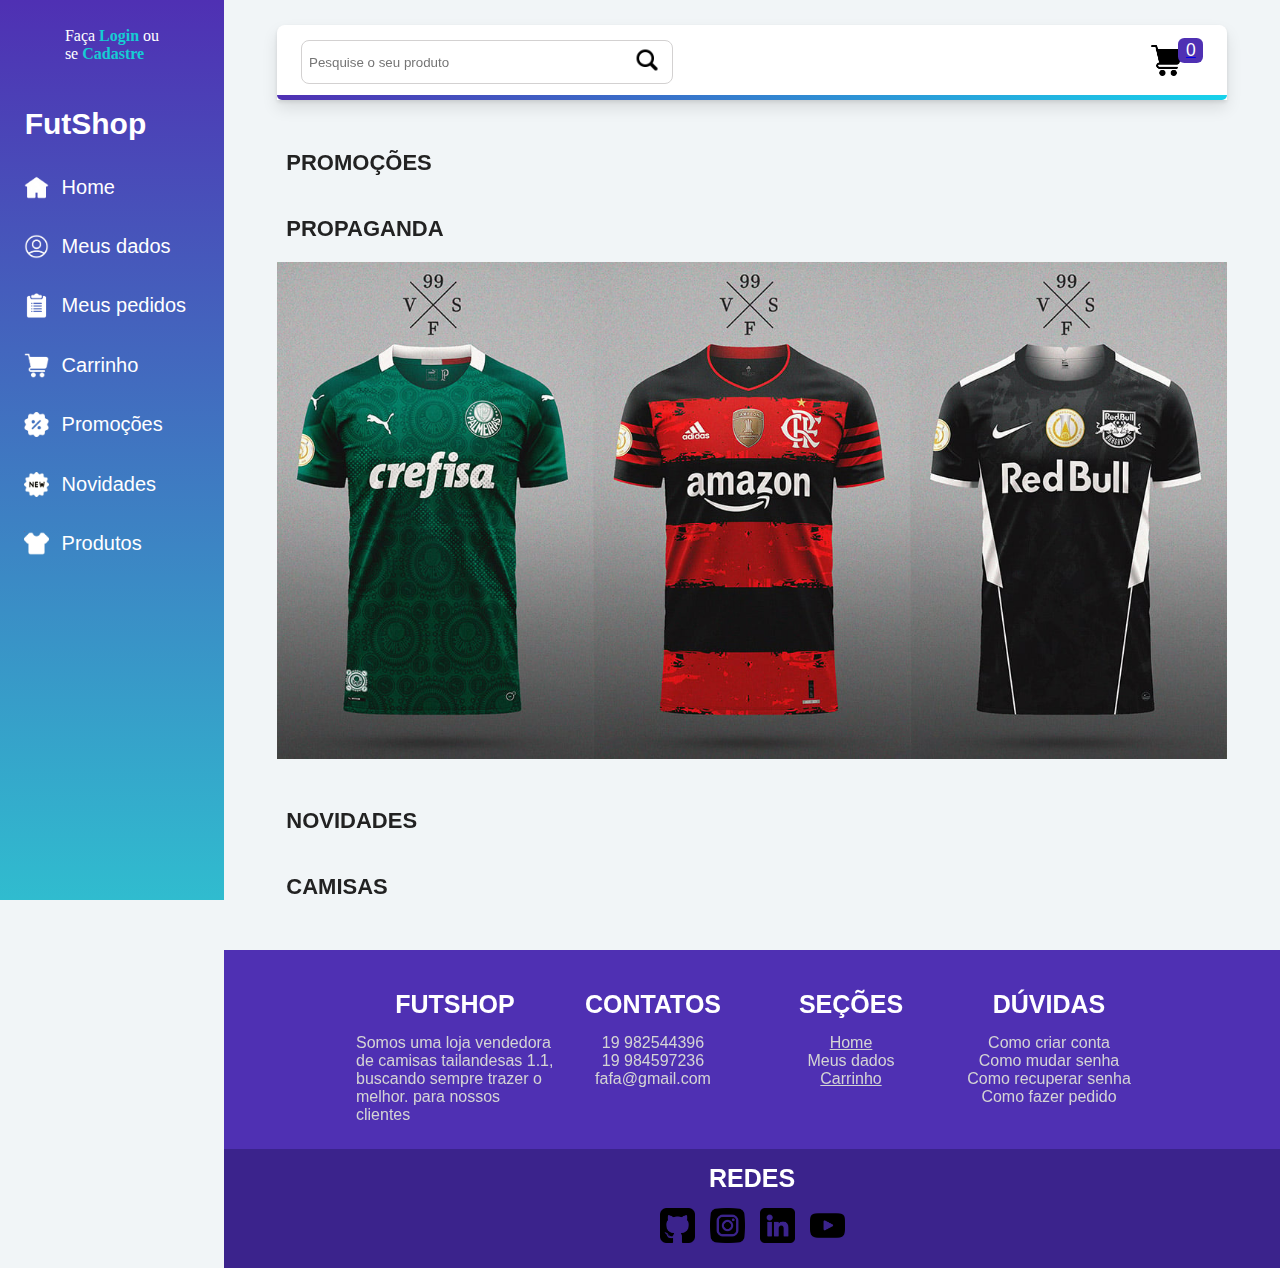
<file: src/main/resources/static/index.html>
<!DOCTYPE html>
<html lang="en">
 <head>
    <meta charset="UTF-8">
    <meta http-equiv="X-UA-Compatible" content="IE=edge">
    <meta name="viewport" content="width=device-width, initial-scale=1.0">

    <title>FutShop</title>

    <link rel="stylesheet" href="css/layout.css">
    <link rel="stylesheet" href="css/header-main-footer.css">
    <link rel="stylesheet" href="css/index.css">
    <link rel="stylesheet" href="css/formularios.css">
    <link rel="stylesheet" href="css/messageBox.css">

    <script
        src="https://code.jquery.com/jquery-3.6.1.min.js"
        integrity="sha256-o88AwQnZB+VDvE9tvIXrMQaPlFFSUTR+nldQm1LuPXQ="
        crossorigin="anonymous" defer>
    </script>
    <script src="js/formularios.js" defer></script>
    <script src="js/carrinho.js" defer></script>
    <script src="js/geral.js" defer></script>
    <script src="js/index.js" defer></script>
 </head>

 <body>
     <!--Barra de menu-->
     <input type="checkbox" class="input-menu" id="abrirMenu">
     <div class="sobreposicao-menu"></div>
     <nav class="container-menu">
         <div class="menu-login">
             <p class="p-login-cadastro" id="login">Faça<a onclick="renderizarFormLogin(1)" class="a-login-cadastro">
                 Login </a>ou
                 <br> se <a onclick="renderizarFormCadastro(1)" class="a-login-cadastro">Cadastre</a>
             </p>
             <p class="p-login-sair" id="sair"><a class="a-login-cadastro" onclick="sair()">Sair</a></p>
         </div>

         <header class="header-menu">FutShop</header>

         <div class="menu-links">
             <a class="item-menu" href="index.html">
                 <div class="img-menu"><img src="icon/iconCasa.png" class="icon-menu"></div>
                 <div class="texto-menu">Home</div>
             </a>

             <a class="item-menu" onclick="abrirMeusDados()">
                 <div class="img-menu"><img src="icon/user-dados.png" class="icon-menu"></div>
                 <div class="texto-menu">Meus dados</div>
             </a>

             <a class="item-menu" href="meusPedidos.html">
                 <div class="img-menu"><img src="icon/pedido.png" class="icon-menu"></div>
                 <div class="texto-menu">Meus pedidos</div>
             </a>

             <a class="item-menu" href="carrinho.html">
                 <div class="img-menu"><img src="icon/carrinho-menu.png" class="icon-menu"></div>
                 <div class="texto-menu">Carrinho</div>
             </a>

             <a class="item-menu" href="#titulo-section-1">
                 <div class="img-menu"><img src="icon/promocao-menu.png" class="icon-menu"></div>
                 <div class="texto-menu">Promoções</div>
             </a>

             <a class="item-menu" href="#titulo-section-3">
                 <div class="img-menu"><img src="icon/new-menu.png" class="icon-menu"></div>
                 <div class="texto-menu">Novidades</div>
             </a>

             <a class="item-menu" href="#titulo-section-4">
                 <div class="img-menu"><img src="icon/camisa-menu.png" class="icon-menu"></div>
                 <div class="texto-menu">Produtos</div>
             </a>
         </div>

         <div class="margem-sair">
             <label for="abrirMenu">
                 <img src="icon/esconder.png" class="icon-fechar-menu">
             </label>
         </div>
     </nav>

    <!--Conteudo-->
    <main class="container-conteudo">
        <header class="cabecalho">
            <nav class="nav-atalhos">
                <label for="abrirMenu" class="icon-abrir-menu">
                    <img src="icon/botao-de-menu-de-tres-linhas-horizontais.png" width="25px">
                </label>

                <a class="aCarrinho" href="carrinho.html">

                    <img src="icon/carrinho-carrinho.png" width="33px">
                    <p class="quantidade-carrinho" id="quantidade-carrinho">0</p>
                </a>
            </nav>

            <nav class="nav-pesquisa">
                <div class="linha">
                    <input type="text" class="input-pesquisar"
                           placeholder="Pesquise o seu produto" id="barraPesquisar">
                    <a class="btn-pesquisa" onclick="pesquisar()">
                        <img src="icon/lupa.png" class="icon-lupa">
                    </a>
                </div>
            </nav>

            <div class="margem"></div>
        </header>

        <!--Seções-->
        <div class="container-sections">
            <!--Pesquisa-->
            <header class="header-produto" id="titulo-pesquisa"></header>
            <section class="section-produto" id="section-pesquisa"></section>

            <!--Promoções-->
            <header class="header-produto" id="titulo-section-1">
                <p class="texto-titulo-section">Promoções</p>
            </header>
            <section class="section-produto" id="section-produto-1"></section>

            <!--Propaganda-->
            <header class="header-produto" id="titulo-section-2">
                <p class="texto-titulo-section">Propaganda</p>
            </header>
            <section class="section-propaganda" id="section-produto-2">
                <img src="img/camisas.jpg" class="img-propaganda">
            </section>

            <!--Novidades-->
            <header class="header-produto" id="titulo-section-3">
                <p class="texto-titulo-section">Novidades</p>
            </header>
            <section class="section-produto" id="section-produto-3"></section>

            <!--Camisas-->
            <header class="header-produto" id="titulo-section-4">
                <p class="texto-titulo-section">Camisas</p>
            </header>
            <section class="section-produto" id="section-produto-4"></section>
        </div>

        <!--Footer-->
        <footer class="rodape">
            <div class="div-info">
                <div class="info">
                    <header class="titulo">FutShop</header>
                    <p class="texto">Somos uma loja vendedora de camisas tailandesas 1.1, buscando sempre trazer o melhor.
                        para nossos clientes</p>
                </div>

                <div class="info">
                    <header class="titulo">Contatos</header>
                    <p class="texto">19 982544396</p>
                    <p class="texto">19 984597236</p>
                    <p class="texto">fafa@gmail.com</p>
                </div>

                <div class="info">
                    <header class="titulo">Seções</header>
                    <a class="texto-1" href="index.html">Home</a>
                    <a class="texto-1" onclick="abrirMeusDados()">Meus dados</a>
                    <a class="texto-1" href="carrinho.html">Carrinho</a>
                </div>

                <div class="info">
                    <header class="titulo">Dúvidas</header>
                    <p class="texto-1">Como criar conta</p>
                    <p class="texto-1">Como mudar senha</p>
                    <p class="texto-1">Como recuperar senha</p>
                    <p class="texto-1">Como fazer pedido</p>
                </div>
            </div>
            <div class="div-redes">
                <header class="titulo-1">Redes</header>
                <div class="div-imgs">
                    <img src="icon/github-icon.png" class="icon">
                    <img src="icon/instagram.png" class="icon">
                    <img src="icon/linkedin.png" class="icon">
                    <img src="icon/youtube.png" class="icon">
                </div>
            </div>
        </footer>
    </main>

    <!--Form cadastro-->
    <div class="container-cadastro" id="containerCadastro">
        <img src="icon/esconder.png" class="icon-esconder" onclick="renderizarFormCadastro(2)">

        <div class="form-cadastro">
            <!--Passo 1-->
            <form class="step" id="step-1">
                <div class="cadastro-titulo">
                    <h1 class="cadastro-titulo-texto">Dados pessoais</h1>
                    <button type="reset" class="btn-limpar"><img src="icon/lixo.png" width="20px"></button>
                </div>

                <div class="divisor">
                    <label class="label-form-cadastro">Nome completo</label>
                    <input class="input-form-cadastro-1" type="text"
                    id="nome" placeholder="Ex: Ana Júlia">
                </div>

                <div class="divisor">
                    <label class="label-form-cadastro">Data nascimento</label>
                    <input class="input-form-cadastro-2" type="date"
                    id="dataNascimento">
                </div>

                <div class="divisor">
                    <label class="label-form-cadastro">CPF</label>
                    <input class="input-form-cadastro-2" type="text"
                    maxlength="14" id="cpf" placeholder="XXX.XXX.XXX-XX">
                </div>

                <div class="divisor">
                    <label class="label-form-cadastro">Email</label>
                    <input class="input-form-cadastro-1" type="text"
                           id="emailCadastro" placeholder="Ex: ana@gmail.com">
                </div>

                <div class="divisor">
                    <label class="label-form-cadastro">Senha</label>
                    <input class="input-form-cadastro-2" type="password"
                    id="senhaCadastro" placeholder="Ex: 123456">
                </div>

                <div class="divisor">
                    <label class="label-form-cadastro">Celular</label>
                    <input class="input-form-cadastro-2" type="text"
                       id="celular" placeholder="(XX) XXXXX-XXXX">
                </div>

                <footer class="footer-form-cadastro">
                    <button type="button" class="btn-cadastro" id="next">Avançar</button>
                </footer>
            </form>

            <!--Passo 2-->
            <form class="step" id="step-2">
                <div class="cadastro-titulo">
                    <h1 class="cadastro-titulo-texto">Dados de endereço</h1>
                    <button type="reset" class="btn-limpar"><img src="icon/lixo.png" width="20px"></button>
                </div>

                <div class="divisor">
                    <label class="label-form-cadastro">CEP</label>
                    <div class="linha-cep">
                        <input class="input-form-cadastro-4" type="text" height="100%"
                        id="cep" maxlength="8" placeholder="XXXXX-XXX">
                        <button class="btn-cep" type="button" onclick="buscarEnderecoPorCEP()">Buscar</button>
                    </div>
                </div>

                <div class="divisor">
                    <label class="label-form-cadastro">Estado</label>
                    <select id="estado" class="input-form-cadastro-3">
                        <option value="AC">Acre</option>
                        <option value="AL">Alagoas</option>
                        <option value="AP">Amapá</option>
                        <option value="AM">Amazonas</option>
                        <option value="BA">Bahia</option>
                        <option value="CE">Ceará</option>
                        <option value="DF">Distrito Federal</option>
                        <option value="ES">Espírito Santo</option>
                        <option value="GO">Goiás</option>
                        <option value="MA">Maranhão</option>
                        <option value="MT">Mato Grosso</option>
                        <option value="MS">Mato Grosso do Sul</option>
                        <option value="MG">Minas Gerais</option>
                        <option value="PA">Pará</option>
                        <option value="PB">Paraíba</option>
                        <option value="PR">Paraná</option>
                        <option value="PE">Pernambuco</option>
                        <option value="PI">Piauí</option>
                        <option value="RJ">Rio de Janeiro</option>
                        <option value="RN">Rio Grande do Norte</option>
                        <option value="RS">Rio Grande do Sul</option>
                        <option value="RO">Rondônia</option>
                        <option value="RR">Roraima</option>
                        <option value="SC">Santa Catarina</option>
                        <option value="SP">São Paulo</option>
                        <option value="SE">Sergipe</option>
                        <option value="TO">Tocantins</option>
                        <option value="EX">Estrangeiro</option>
                    </select>
                </div>

                <div class="divisor">
                    <label class="label-form-cadastro">Cidade</label>
                    <input class="input-form-cadastro-2" type="text"
                    id="cidade" placeholder="Ex: Ceilândia">
                </div>

                <div class="divisor">
                    <label class="label-form-cadastro">Bairro</label>
                    <input class="input-form-cadastro-2" type="text"
                    id="bairro" placeholder="São José">
                </div>

                <div class="divisor">
                    <label class="label-form-cadastro">Rua</label>
                    <input class="input-form-cadastro-1" type="text"
                    id="rua" placeholder="Ex: Rua José Moda">
                </div>

                <div class="divisor-1">
                    <label class="label-form-cadastro">Número</label>
                    <input class="input-form-cadastro-3" type="number"
                           id="numero" placeholder="XXX">
                </div>

                <div class="divisor-2">
                    <label class="label-form-cadastro">Complemento</label>
                    <input class="input-form-cadastro-2" type="text"
                           id="complemento" placeholder="Ex: Casa B">
                </div>

                <footer class="footer-form-cadastro">
                    <button type="button" class="btn-voltar" id="back">Voltar</button>
                    <button type="button" class="btn-cadastro" onclick="cadastrarUsuario()">Cadastrar</button>
                </footer>
            </form>
        </div>
    </div>

    <!--Form login-->
    <div class="container-login" id="containerLogin">
        <img src="icon/esconder.png" class="icon-esconder" onclick="renderizarFormLogin(2)">
        <form class="form-login">
            <div class="div-form-login">
                <div class="linha-login">
                    <input class="input-form-login" type="email" placeholder="Email"
                    id="email">
                    <img src="icon/user.png" class="icon-input">
                </div>
                <div class="linha-login">
                    <input class="input-form-login" type="password" placeholder="Senha"
                    id="senha">
                    <img src="icon/olho.png" class="icon-input">
                </div>
            </div>
            <footer class="footer-form-login">
                <button type="button" class="btn-login" onclick="fazerLogin()">Login</button>
            </footer>
        </form>
    </div>

     <!--Message Box-->
     <div class="esconderMessageBox" id="esconder">
         <div class="message-box" id="mensagem">
             <div class="texto-message-box" id="textoMensagem"></div>
             <footer class="footer-message-box" id="btnMensagem">
                 <button class="btn-message-box" id="btnMessage" onclick="fecharMessageBox()">Ok</button>
             </footer>
         </div>
     </div>
 </body>
</html>
</file>
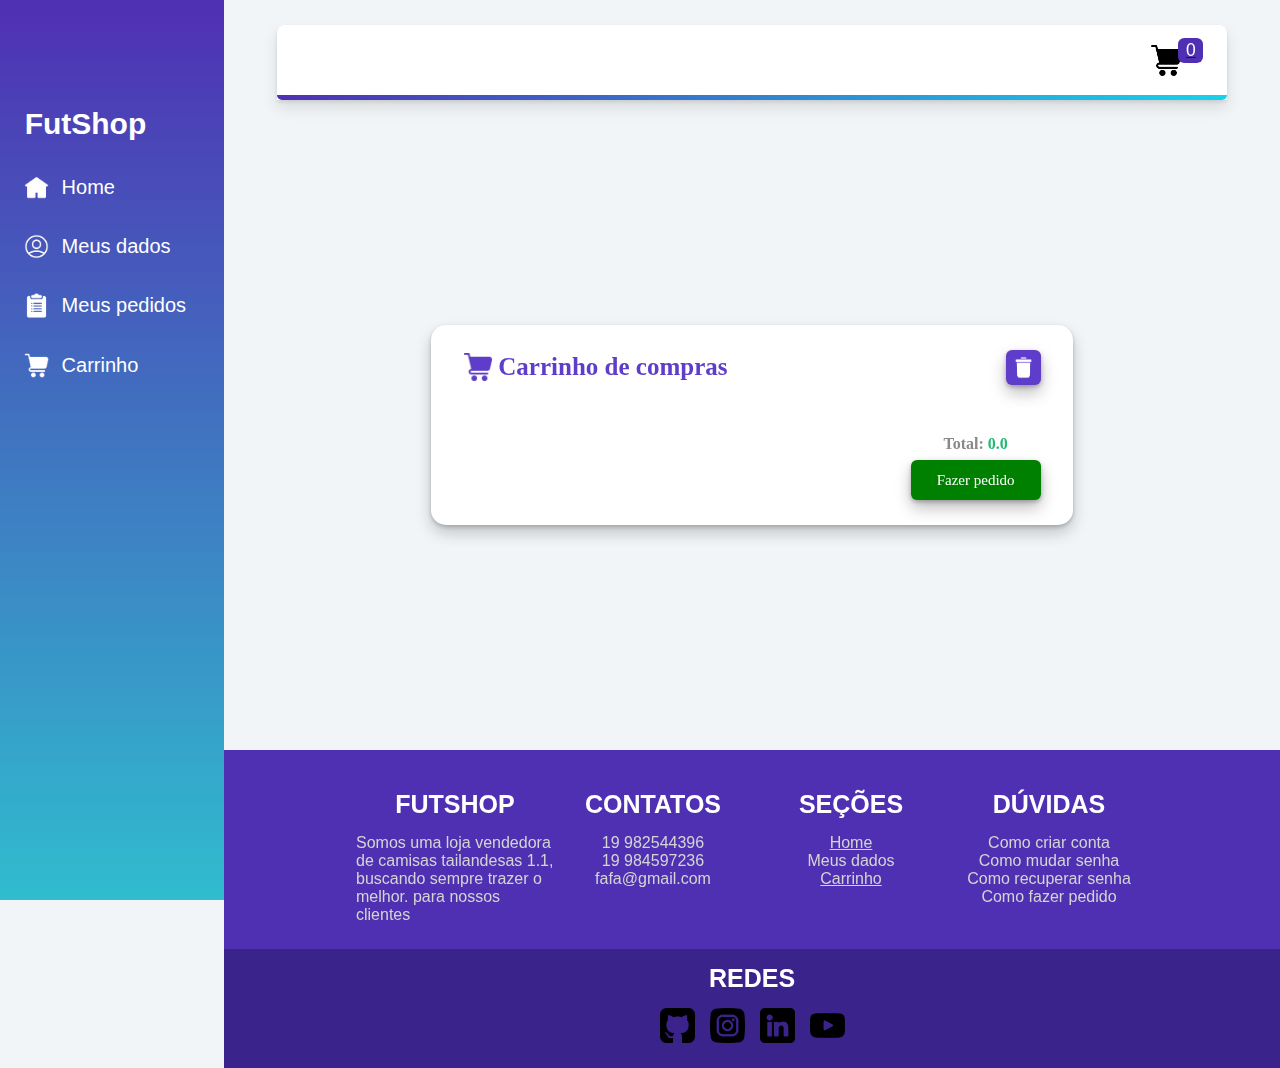
<file: src/main/resources/static/carrinho.html>
<!DOCTYPE html>
<html lang="en">
 <head>
    <meta charset="UTF-8">
    <meta http-equiv="X-UA-Compatible" content="IE=edge">
    <meta name="viewport" content="width=device-width, initial-scale=1.0">

    <title>Carrinho</title>

    <link rel="stylesheet" href="css/layout.css">
    <link rel="stylesheet" href="css/header-main-footer.css">
    <link rel="stylesheet" href="css/carrinho.css">
    <link rel="stylesheet" href="css/messageBox.css">

    <script
        src="https://code.jquery.com/jquery-3.6.1.min.js"
        integrity="sha256-o88AwQnZB+VDvE9tvIXrMQaPlFFSUTR+nldQm1LuPXQ="
        crossorigin="anonymous" defer>
    </script>

    <script src="js/index.js" defer></script>
    <script src="js/geral.js" defer></script>
     <script src="js/pedidos.js" defer></script>
    <script src="js/carrinho.js" defer></script>
 </head>

 <body>
     <!--Barra de menu-->
     <input type="checkbox" class="input-menu" id="abrirMenu">
     <div class="sobreposicao-menu"></div>
     <nav class="container-menu">
         <div class="menu-login" id="nomeUsuario">
             <p class="usuario-logado" id="estadoUSuario"></p>
         </div>

         <header class="header-menu">FutShop</header>

         <div class="menu-links">
             <a class="item-menu" href="index.html">
                 <div class="img-menu"><img src="icon/iconCasa.png" class="icon-menu"></div>
                 <div class="texto-menu">Home</div>
             </a>

             <a class="item-menu" onclick="abrirMeusDados()">
                 <div class="img-menu"><img src="icon/user-dados.png" class="icon-menu"></div>
                 <div class="texto-menu">Meus dados</div>
             </a>

             <a class="item-menu" href="meusPedidos.html">
                 <div class="img-menu"><img src="icon/pedido.png" class="icon-menu"></div>
                 <div class="texto-menu">Meus pedidos</div>
             </a>

             <a class="item-menu" href="carrinho.html">
                 <div class="img-menu"><img src="icon/carrinho-menu.png" class="icon-menu"></div>
                 <div class="texto-menu">Carrinho</div>
             </a>
         </div>

         <div class="margem-sair">
             <label for="abrirMenu">
                 <img src="icon/esconder.png" class="icon-fechar-menu">
             </label>
         </div>
     </nav>

    <!--Conteudo-->
    <main class="container-conteudo">
        <header class="cabecalho">
            <nav class="nav-atalhos">
                <label for="abrirMenu" class="icon-abrir-menu">
                    <img src="icon/botao-de-menu-de-tres-linhas-horizontais.png" width="25px">
                </label>

                <a class="aCarrinho" href="carrinho.html">
                    <img src="icon/carrinho-carrinho.png" width="33px">
                    <p class="quantidade-carrinho" id="quantidade-carrinho">0</p>
                </a>
            </nav>

            <div class="margem"></div>
        </header>

        <div class="container-carrinho">
            <div class="div-carrinho">
                <header class="header-carrinho">
                    <div class="part-header-1">
                        <img src="icon/carrinho-carrinho - Copia.png" width="30px">
                        <p class="titulo-carrinho">Carrinho de compras</p>
                    </div>
                    <div class="part-header-2">
                        <button class="btn-excluir" onclick="excluir()"><img src="icon/lixo.png" width="23px"></button>
                    </div>
                </header>

                <table class="itens-carrinho" id="itensCarrinho">
                </table>

                <footer class="valor-carrinho">
                    <div class="pagamento">
                        <div class="part-footer-1">
                            <p class="texto-carrinho" id="texto-carrinho">Total: </p>
                            <p class="total-carrinho" id="totalCarrinho">0.0</p>
                        </div>
                        <div class="part-footer-2">
                            <button class="btn-carrinho" onclick="renderizarFormResumoPedido(1)">Fazer pedido</button>
                        </div>
                    </div>
                </footer>
            </div>
        </div>

        <!--Footer-->
        <footer class="rodape">
            <div class="div-info">
                <div class="info">
                    <header class="titulo">FutShop</header>
                    <p class="texto">Somos uma loja vendedora de camisas tailandesas 1.1, buscando sempre trazer o melhor.
                        para nossos clientes</p>
                </div>

                <div class="info">
                    <header class="titulo">Contatos</header>
                    <p class="texto">19 982544396</p>
                    <p class="texto">19 984597236</p>
                    <p class="texto">fafa@gmail.com</p>
                </div>

                <div class="info">
                    <header class="titulo">Seções</header>
                    <a class="texto-1" href="index.html">Home</a>
                    <a class="texto-1" class="item-menu" onclick="abrirMeusDados()">Meus dados</a>
                    <a class="texto-1" href="carrinho.html">Carrinho</a>
                </div>

                <div class="info">
                    <header class="titulo">Dúvidas</header>
                    <p class="texto-1">Como criar conta</p>
                    <p class="texto-1">Como mudar senha</p>
                    <p class="texto-1">Como recuperar senha</p>
                    <p class="texto-1">Como fazer pedido</p>
                </div>
            </div>
            <div class="div-redes">
                <header class="titulo-1">Redes</header>
                <div class="div-imgs">
                    <img src="icon/github-icon.png" class="icon">
                    <img src="icon/instagram.png" class="icon">
                    <img src="icon/linkedin.png" class="icon">
                    <img src="icon/youtube.png" class="icon">
                </div>
            </div>
        </footer>
    </main>

     <!--Resumo pedido-->
     <div class="esconder-pedido" id="esconderPedido">
         <img src="icon/esconder.png" class="icon-esconder-pedido" onclick="renderizarFormResumoPedido(2)">
         <div class="resumo-pedido">
             <div class="margem-pedido">
                 <div class="divisor-pedido">
                     <label class="subtitulo-pedido">Tipo de pagamento</label>
                     <select class="select-pedido" id="tipoPagamento" onchange="gerarParcelas()">
                         <option value="escolha">Escolha</option>
                         <option value="PIX">Pix</option>
                         <option value="Mercado Pago">Mercado Pago</option>
                         <option value="Pic pay">Pic Pay</option>
                         <option value="Transferência">Transferência</option>
                     </select>
                 </div>

                 <div class="divisor-pedido">
                     <label class="subtitulo-pedido">Número de parcelas</label>
                     <select class="select-pedido" id="quantidadeParcelas">
                         <option value="escolha">Escolha</option>
                     </select>
                 </div>

                 <div class="divisor-pedido">
                     <label class="subtitulo-pedido">Endereço de destino</label>
                     <p class="endereco">13145-848, Paulínia - SP, São José 2, Rua Agripino Jacinto de Oliveira Nº31</p>
                 </div>

                 <div class="divisor-pedido-btn">
                     <button class="btn-confirmar-pedido" onclick="confirmarPedido()">Confirmar pedido</button>
                 </div>
             </div>
         </div>
     </div>

     <!--Message Box-->
     <div class="esconderMessageBox" id="esconder">
         <div class="message-box" id="mensagem">
             <div class="texto-message-box" id="textoMensagem"></div>
             <footer class="footer-message-box" id="btnMensagem">
                 <button class="btn-message-box" id="btnMessage" onclick="fecharMessageBox()">Ok</button>
             </footer>
         </div>
     </div>
 </body>
</html>
</file>
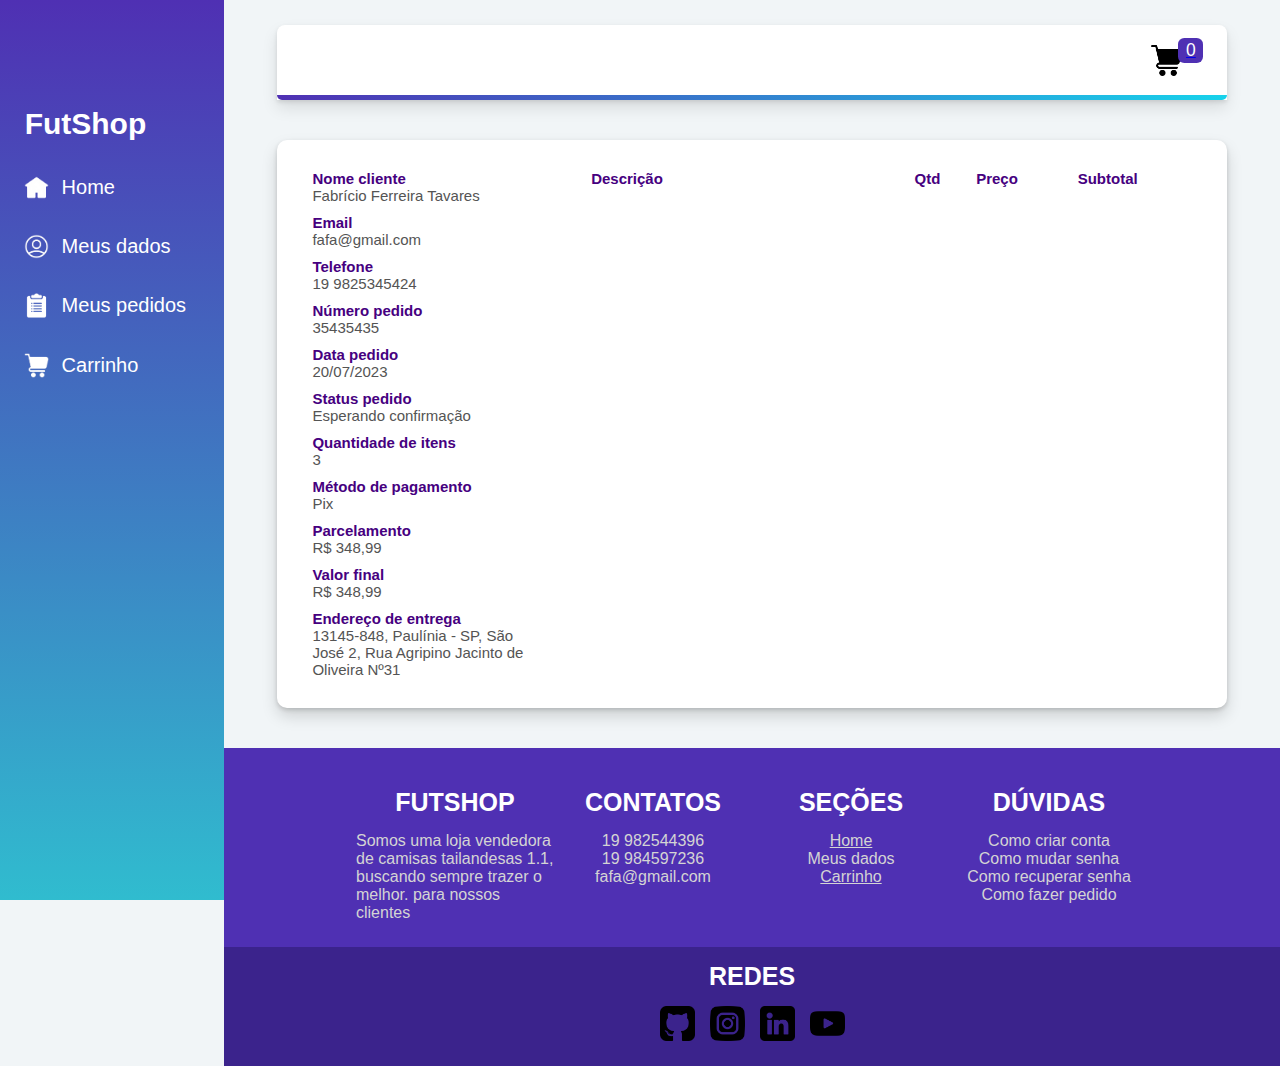
<file: src/main/resources/static/detalhePedido.html>
<!DOCTYPE html>
<html lang="en">
<head>
    <meta charset="UTF-8">
    <meta http-equiv="X-UA-Compatible" content="IE=edge">
    <meta name="viewport" content="width=device-width, initial-scale=1.0">
    <title>Detalhe pedido</title>

    <link rel="stylesheet" href="css/layout.css">
    <link rel="stylesheet" href="css/header-main-footer.css">
    <link rel="stylesheet" href="css/messageBox.css">
    <link rel="stylesheet" href="css/detalhePedido.css">

    <script
            src="https://code.jquery.com/jquery-3.6.1.min.js"
            integrity="sha256-o88AwQnZB+VDvE9tvIXrMQaPlFFSUTR+nldQm1LuPXQ="
            crossorigin="anonymous" defer>
    </script>
    <script src="js/geral.js" defer></script>
    <script src="js/detalhePedidos.js" defer></script>
 </head>

 <body>
<!--Barra de menu-->
<input type="checkbox" class="input-menu" id="abrirMenu">
<div class="sobreposicao-menu"></div>
<nav class="container-menu">
    <div class="menu-login" id="nomeUsuario">
        <p class="usuario-logado" id="estadoUSuario"></p>
    </div>

    <header class="header-menu">FutShop</header>

    <div class="menu-links">
        <a class="item-menu" href="index.html">
            <div class="img-menu"><img src="icon/iconCasa.png" class="icon-menu"></div>
            <div class="texto-menu">Home</div>
        </a>

        <a class="item-menu" onclick="abrirMeusDados()">
            <div class="img-menu"><img src="icon/user-dados.png" class="icon-menu"></div>
            <div class="texto-menu">Meus dados</div>
        </a>

        <a class="item-menu" href="meusPedidos.html">
            <div class="img-menu"><img src="icon/pedido.png" class="icon-menu"></div>
            <div class="texto-menu">Meus pedidos</div>
        </a>

        <a class="item-menu" href="carrinho.html">
            <div class="img-menu"><img src="icon/carrinho-menu.png" class="icon-menu"></div>
            <div class="texto-menu">Carrinho</div>
        </a>
    </div>

    <div class="margem-sair">
        <label for="abrirMenu">
            <img src="icon/esconder.png" class="icon-fechar-menu">
        </label>
    </div>
</nav>

<!--Conteúdo-->
<main class="container-conteudo">
    <header class="cabecalho">
        <nav class="nav-atalhos">
            <label for="abrirMenu" class="icon-abrir-menu">
                <img src="icon/botao-de-menu-de-tres-linhas-horizontais.png" width="25px">
            </label>

            <a class="aCarrinho" href="carrinho.html">
                <img src="icon/carrinho-carrinho.png" width="33px">
                <p class="quantidade-carrinho" id="quantidade-carrinho">0</p>
            </a>
        </nav>

        <div class="margem"></div>
    </header>

    <div class="container-detalhe-pedidos">
        <div class="detalhe-pedido">
            <div class="margem-detalhe-pedido">
                <div class="info-usuario-pedido">
                    <p class="subtitulo-detalhe-pedido">Nome cliente</p>
                    <p class="texto-detalhe-pedido" id="nomeCliente">Fabrício Ferreira Tavares</p>

                    <p class="subtitulo-detalhe-pedido">Email</p>
                    <p class="texto-detalhe-pedido" id="emailCliente">fafa@gmail.com</p>

                    <p class="subtitulo-detalhe-pedido">Telefone</p>
                    <p class="texto-detalhe-pedido" id="celularCliente">19 9825345424</p>

                    <p class="subtitulo-detalhe-pedido">Número pedido</p>
                    <p class="texto-detalhe-pedido" id="numeroPedido">35435435</p>

                    <p class="subtitulo-detalhe-pedido">Data pedido</p>
                    <p class="texto-detalhe-pedido" id="dataPedido">20/07/2023</p>

                    <p class="subtitulo-detalhe-pedido">Status pedido</p>
                    <p class="texto-detalhe-pedido" id="statusPedido">Esperando confirmação</p>

                    <p class="subtitulo-detalhe-pedido">Quantidade de itens</p>
                    <p class="texto-detalhe-pedido" id="quantidadeItensPedido">3</p>

                    <p class="subtitulo-detalhe-pedido">Método de pagamento</p>
                    <p class="texto-detalhe-pedido" id="metodoPagamentoPedido">Pix</p>

                    <p class="subtitulo-detalhe-pedido">Parcelamento</p>
                    <p class="texto-detalhe-pedido" id="parcelamentoPedido">R$ 348,99</p>

                    <p class="subtitulo-detalhe-pedido">Valor final</p>
                    <p class="texto-detalhe-pedido" id="valorpedido">R$ 348,99</p>

                    <p class="subtitulo-detalhe-pedido">Endereço de entrega</p>
                    <p class="texto-detalhe-pedido" id="enderecoPedido">13145-848, Paulínia - SP, São José 2, Rua Agripino Jacinto de Oliveira Nº31</p>
                </div>
                <div class="info-itens-pedido" id="itensPedido">
                    <div class="linha-principal">
                        <div class="coluna-principal-1">&emsp;Descrição</div>
                        <div class="coluna-principal-2">Qtd</div>
                        <div class="coluna-principal-3">Preço</div>
                        <div class="coluna-principal-4">Subtotal</div>
                    </div>
                </div>
            </div>
        </div>
    </div>

    <footer class="rodape">
        <div class="div-info">
            <div class="info">
                <header class="titulo">FutShop</header>
                <p class="texto">Somos uma loja vendedora de camisas tailandesas 1.1, buscando sempre trazer o melhor.
                    para nossos clientes</p>
            </div>

            <div class="info">
                <header class="titulo">Contatos</header>
                <p class="texto">19 982544396</p>
                <p class="texto">19 984597236</p>
                <p class="texto">fafa@gmail.com</p>
            </div>

            <div class="info">
                <header class="titulo">Seções</header>
                <a class="texto-1" href="index.html">Home</a>
                <a class="texto-1" class="item-menu" onclick="abrirMeusDados()">Meus dados</a>
                <a class="texto-1" href="carrinho.html">Carrinho</a>
            </div>

            <div class="info">
                <header class="titulo">Dúvidas</header>
                <p class="texto-1">Como criar conta</p>
                <p class="texto-1">Como mudar senha</p>
                <p class="texto-1">Como recuperar senha</p>
                <p class="texto-1">Como fazer pedido</p>
            </div>
        </div>
        <div class="div-redes">
            <header class="titulo-1">Redes</header>
            <div class="div-imgs">
                <img src="icon/github-icon.png" class="icon">
                <img src="icon/instagram.png" class="icon">
                <img src="icon/linkedin.png" class="icon">
                <img src="icon/youtube.png" class="icon">
            </div>
        </div>
    </footer>
 </main>
 </body>
</html>
</file>
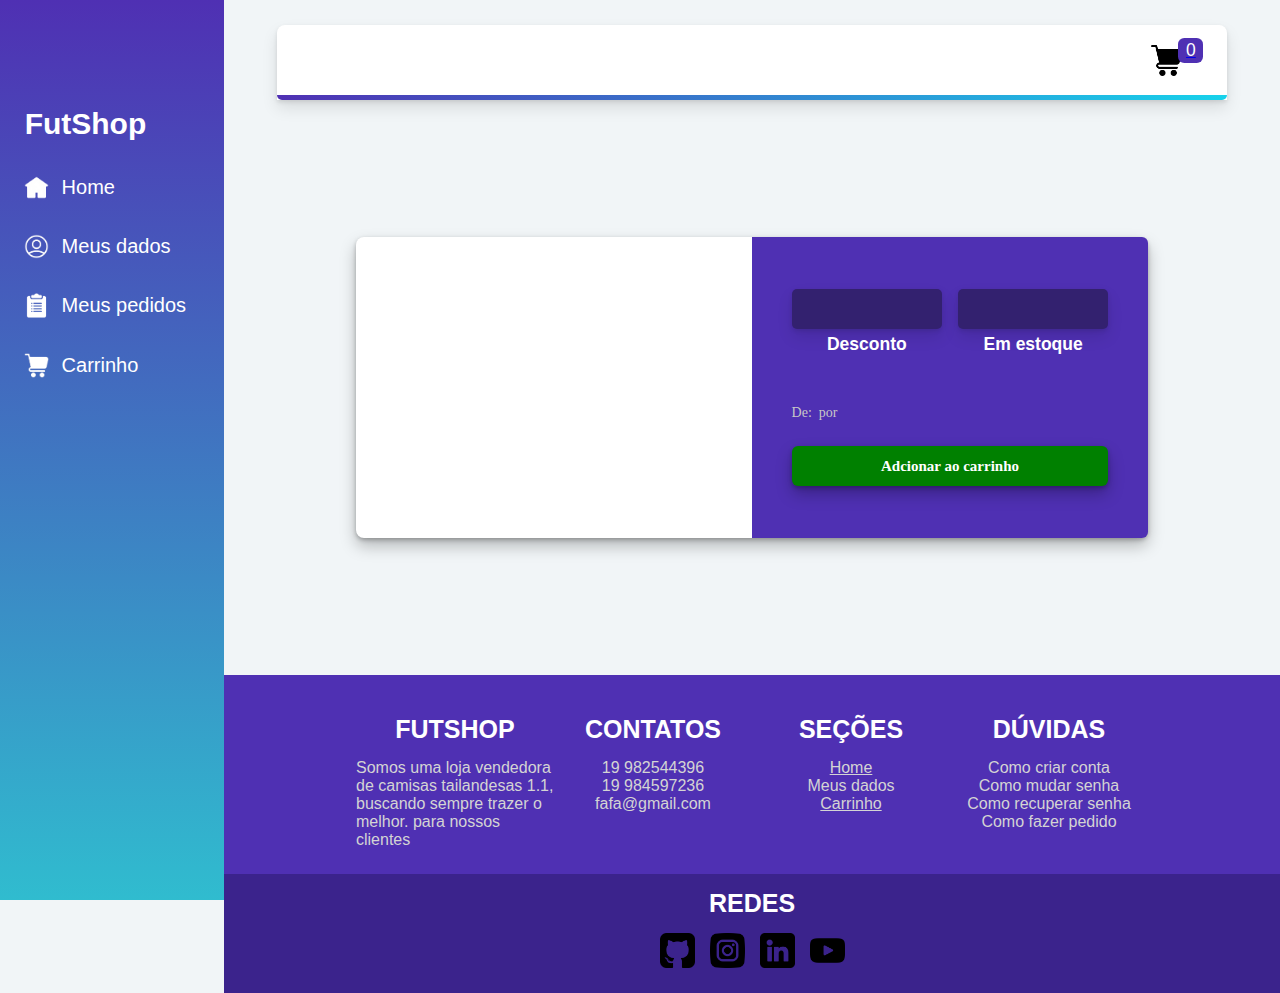
<file: src/main/resources/static/detalhes.html>
<!DOCTYPE html>
<html lang="en">
 <head>
    <meta charset="UTF-8">
    <meta http-equiv="X-UA-Compatible" content="IE=edge">
    <meta name="viewport" content="width=device-width, initial-scale=1.0">
    <title>Detalhes do produto</title>

    <link rel="stylesheet" href="css/layout.css">
    <link rel="stylesheet" href="css/header-main-footer.css">
    <link rel="stylesheet" href="css/detalhes.css">

    <script
        src="https://code.jquery.com/jquery-3.6.1.min.js"
        integrity="sha256-o88AwQnZB+VDvE9tvIXrMQaPlFFSUTR+nldQm1LuPXQ="
        crossorigin="anonymous" defer>
    </script>
    <script src="js/carrinho.js" defer></script>
     <script src="js/geral.js" defer></script>
    <script src="js/detalhes.js" defer></script>
 </head>

 <body>
     <!--Barra de menu-->
     <input type="checkbox" class="input-menu" id="abrirMenu">
     <div class="sobreposicao-menu"></div>
     <nav class="container-menu">
         <div class="menu-login" id="nomeUsuario">
             <p class="usuario-logado" id="estadoUSuario"></p>
         </div>

         <header class="header-menu">FutShop</header>

         <div class="menu-links">
             <a class="item-menu" href="index.html">
                 <div class="img-menu"><img src="icon/iconCasa.png" class="icon-menu"></div>
                 <div class="texto-menu">Home</div>
             </a>

             <a class="item-menu" onclick="abrirMeusDados()">
                 <div class="img-menu"><img src="icon/user-dados.png" class="icon-menu"></div>
                 <div class="texto-menu">Meus dados</div>
             </a>

             <a class="item-menu" href="meusPedidos.html">
                 <div class="img-menu"><img src="icon/pedido.png" class="icon-menu"></div>
                 <div class="texto-menu">Meus pedidos</div>
             </a>

             <a class="item-menu" href="carrinho.html">
                 <div class="img-menu"><img src="icon/carrinho-menu.png" class="icon-menu"></div>
                 <div class="texto-menu">Carrinho</div>
             </a>
         </div>

         <div class="margem-sair">
             <label for="abrirMenu">
                 <img src="icon/esconder.png" class="icon-fechar-menu">
             </label>
         </div>
     </nav>

    <!--Conteudo-->
    <main class="container-conteudo">
        <header class="cabecalho">
            <nav class="nav-atalhos">
                <label for="abrirMenu" class="icon-abrir-menu">
                    <img src="icon/botao-de-menu-de-tres-linhas-horizontais.png" width="25px">
                </label>

                <a class="aCarrinho" href="carrinho.html">

                    <img src="icon/carrinho-carrinho.png" width="33px">
                    <p class="quantidade-carrinho" id="quantidade-carrinho">0</p>
                </a>
            </nav>

            <div class="margem"></div>
        </header>

        <div class="container-detalhes">
            <div class="detalhes">
                <div class="detalhes-img">
                    <div class="margem-img">
                        <img id="imgCamisa" class="img">
                    </div>
                </div>
                <div class="detalhes-info">
                    <div class="margem-info">
                        <div class="linha-numeros">
                            <div class="detalhes-promocao">
                                <span class="display-numeros" id="quantidadeDesconto"></span>
                                <p class="texto-numeros">Desconto</p>
                            </div>
                            <div class="detalhes-estoque">
                                <span class="display-numeros" id="quantidadeEstoque"></span>
                                <p class="texto-numeros">Em estoque</p>
                            </div>
                        </div>
                        <div class="linha-descricao">
                            <p class="texto-descricao" id="descricao"></p>
                        </div>
                        <div class="linha-valor">
                            <span class="base">
                                De:&nbsp;<p class="valor-base" id="valorBase"></p>&nbsp;por
                            </span>
                            <p class="valor-desconto" id="valorComDesconto"></p>
                        </div>
                        <div class="linha-button" id="linha-button">
                            <button class="button-adcionar" id="adcionaItem">Adcionar ao carrinho</button>
                        </div>
                    </div>
                </div>
            </div>
        </div>

        <!--Footer-->
        <footer class="rodape">
            <div class="div-info">
                <div class="info">
                    <header class="titulo">FutShop</header>
                    <p class="texto">Somos uma loja vendedora de camisas tailandesas 1.1, buscando sempre trazer o melhor.
                        para nossos clientes</p>
                </div>

                <div class="info">
                    <header class="titulo">Contatos</header>
                    <p class="texto">19 982544396</p>
                    <p class="texto">19 984597236</p>
                    <p class="texto">fafa@gmail.com</p>
                </div>

                <div class="info">
                    <header class="titulo">Seções</header>
                    <a class="texto-1" href="index.html">Home</a>
                    <a class="texto-1" class="item-menu" onclick="abrirMeusDados()">Meus dados</a>
                    <a class="texto-1" href="carrinho.html">Carrinho</a>
                </div>

                <div class="info">
                    <header class="titulo">Dúvidas</header>
                    <p class="texto-1">Como criar conta</p>
                    <p class="texto-1">Como mudar senha</p>
                    <p class="texto-1">Como recuperar senha</p>
                    <p class="texto-1">Como fazer pedido</p>
                </div>
            </div>
            <div class="div-redes">
                <header class="titulo-1">Redes</header>
                <div class="div-imgs">
                    <img src="icon/github-icon.png" class="icon">
                    <img src="icon/instagram.png" class="icon">
                    <img src="icon/linkedin.png" class="icon">
                    <img src="icon/youtube.png" class="icon">
                </div>
            </div>
        </footer>
    </main>
 </body>
</html>
</file>
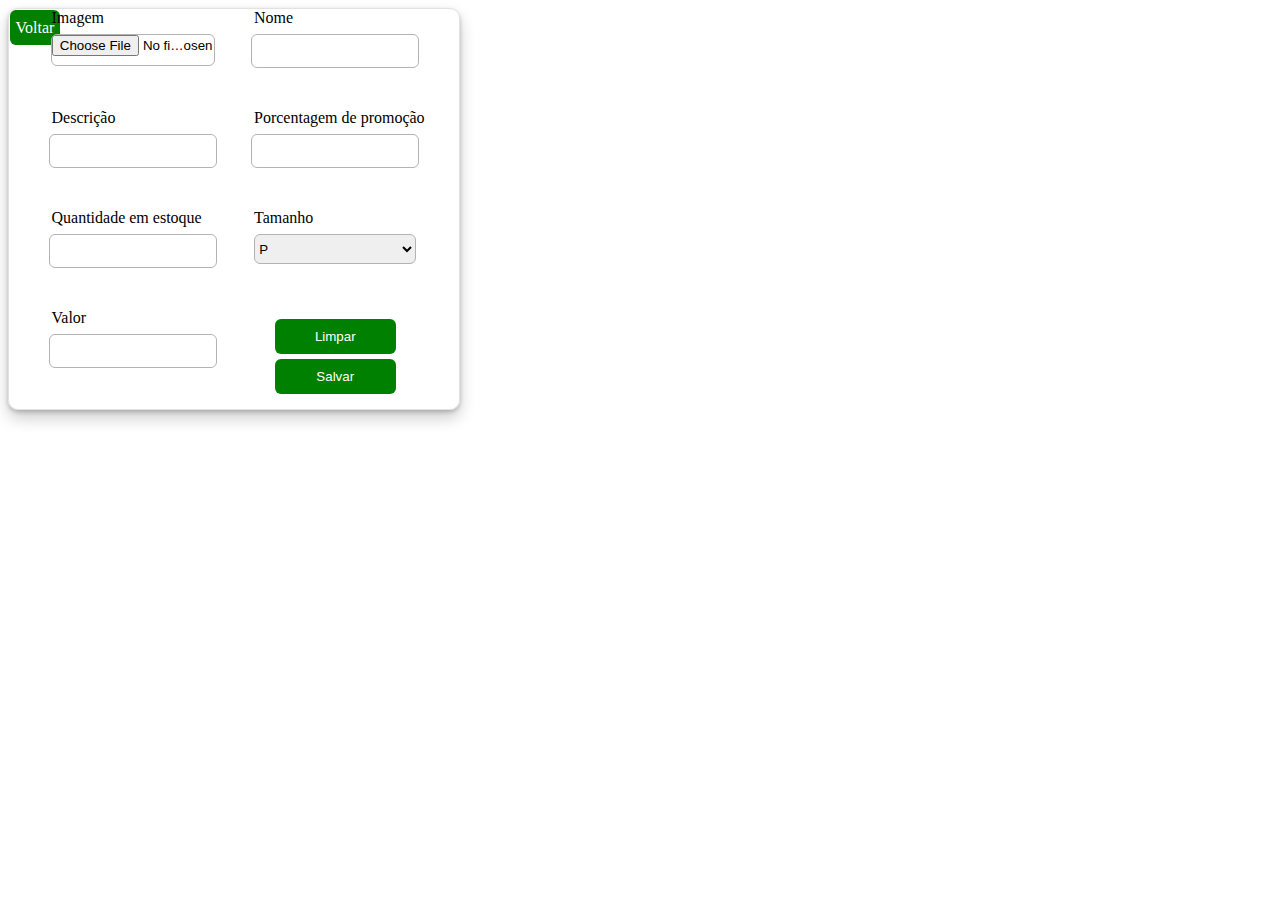
<file: src/main/resources/static/menuGestao.html>
<!DOCTYPE html>
<html lang="en">
<head>
  <meta charset="UTF-8">
  <meta http-equiv="X-UA-Compatible" content="IE=edge">
  <meta name="viewport" content="width=device-width, initial-scale=1.0">
  <title>Gestão</title>

  <link rel="stylesheet" href="css/menuGestao.css">
  <link rel="stylesheet" href="css/header-main-footer.css">

  <script
          src="https://code.jquery.com/jquery-3.6.1.min.js"
          integrity="sha256-o88AwQnZB+VDvE9tvIXrMQaPlFFSUTR+nldQm1LuPXQ="
          crossorigin="anonymous" defer>
  </script>
  <script src="js/gestao.js" defer></script>
</head>

<body>
  <main>
    <a class="voltar" href="index.html">Voltar</a>
    <form class="formCadastro" enctype="multipart/form-data">
      <div class="divisor">
        <!--<label>Codigo produto</label>
        <input type="number"  id="idProduto">-->
        <label>Imagem</label>
        <input type="file"  id="imagem" name="fileProduto">
      </div>

      <div class="divisor">
        <label>Nome</label>
        <input type="text" id="nomeProduto">
      </div>
      <div class="divisor">
        <label>Descrição</label>
        <input type="text" id="descricaoProduto">
      </div>
      <div class="divisor">
        <label>Porcentagem de promoção</label>
        <input type="number" id="promocaoProduto">
      </div>
      <div class="divisor">
        <label>Quantidade em estoque</label>
        <input type="number" id="quantidadeProduto">
      </div>
      <div class="divisor">
        <label>Tamanho</label>
        <select id="tamanhoProduto">
          <option value="P">P</option>
          <option value="M">M</option>
          <option value="G">G</option>
          <option value="GG">GG</option>
          <option value="2GG">2GG</option>
        </select>
      </div>
      <div class="divisor">
        <label>Valor</label>
        <input type="number" id="valorProduto">
      </div>

      <div class="divisor-2">
        <button type="reset">Limpar</button>
        <button onclick="salvar()">Salvar</button>
      </div>
    </form>
  </main>
</body>
</html>
</file>
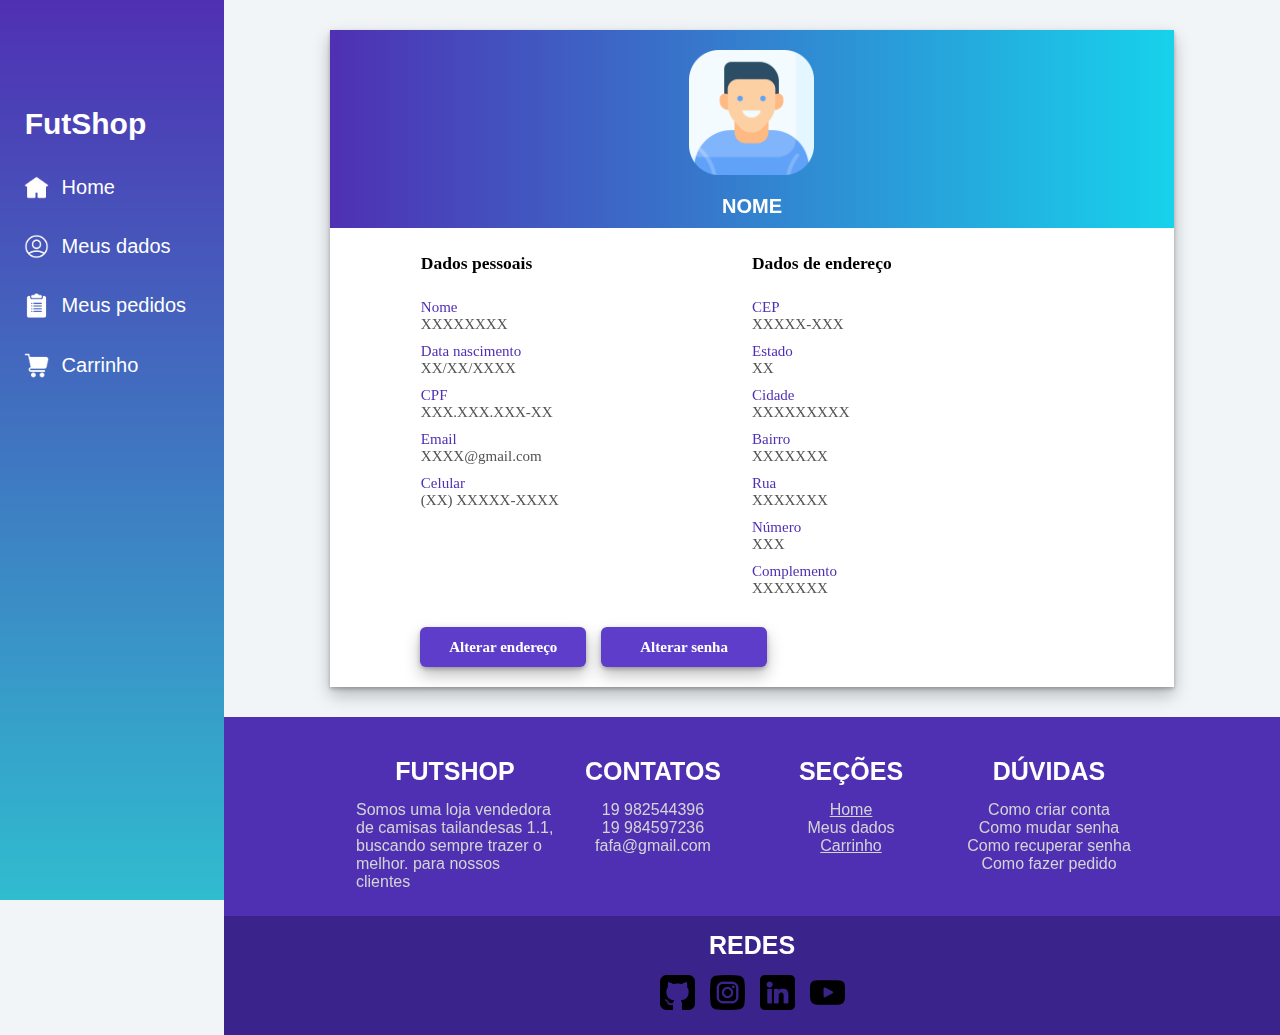
<file: src/main/resources/static/meusDados.html>
<!DOCTYPE html>
<html lang="en">
 <head>
    <meta charset="UTF-8">
    <meta http-equiv="X-UA-Compatible" content="IE=edge">
    <meta name="viewport" content="width=device-width, initial-scale=1.0">

    <title>Meus dados</title>

    <link rel="stylesheet" href="css/layout.css">
    <link rel="stylesheet" href="css/header-main-footer.css">
    <link rel="stylesheet" href="css/index.css">
    <link rel="stylesheet" href="css/meusDados.css">
    <link rel="stylesheet" href="css/formularios.css">
    <link rel="stylesheet" href="css/messageBox.css">

    <script
            src="https://code.jquery.com/jquery-3.6.1.min.js"
            integrity="sha256-o88AwQnZB+VDvE9tvIXrMQaPlFFSUTR+nldQm1LuPXQ="
            crossorigin="anonymous" defer>
    </script>
    <script src="js/formularios.js" defer></script>
    <script src="js/index.js" defer></script>
     <script src="js/geral.js" defer></script>
    <script src="js/meusDados.js" defer></script>
 </head>

 <body>
     <!--Barra de menu-->
     <input type="checkbox" class="input-menu" id="abrirMenu">
     <div class="sobreposicao-menu"></div>
     <nav class="container-menu">
         <div class="menu-login" id="nomeUsuario">
             <p class="usuario-logado" id="estadoUSuario"></p>
         </div>

         <header class="header-menu">FutShop</header>

         <div class="menu-links">
             <a class="item-menu" href="index.html">
                 <div class="img-menu"><img src="icon/iconCasa.png" class="icon-menu"></div>
                 <div class="texto-menu">Home</div>
             </a>

             <a class="item-menu" onclick="abrirMeusDados()">
                 <div class="img-menu"><img src="icon/user-dados.png" class="icon-menu"></div>
                 <div class="texto-menu">Meus dados</div>
             </a>

             <a class="item-menu" href="meusPedidos.html">
                 <div class="img-menu"><img src="icon/pedido.png" class="icon-menu"></div>
                 <div class="texto-menu">Meus pedidos</div>
             </a>

             <a class="item-menu" href="carrinho.html">
                 <div class="img-menu"><img src="icon/carrinho-menu.png" class="icon-menu"></div>
                 <div class="texto-menu">Carrinho</div>
             </a>
         </div>

         <div class="margem-sair">
             <label for="abrirMenu">
                 <img src="icon/esconder.png" class="icon-fechar-menu">
             </label>
         </div>
     </nav>

    <main class="container-conteudo">
        <!--Tela de dados-->
        <div class="container-dados">
            <div class="dados">
                <div class="info-dados">
                    <header class="titulo-dados">
                        <label for="abrirMenu">
                            <img src="icon/iconMenu.png" class="icon-abrir-menu-md">
                        </label>
                        <img src="img/perfil.png" class="icon-perfil">
                        <p class="nome-usuario" id="nomeUsuarioExibir">Nome</p>
                    </header>

                    <div class="info-dados-pessoal">
                        <div class="tipo-dados">Dados pessoais</div>
                        <div class="conteudo">
                            <div class="linha-dados">
                                <p class="subtitulo-dados">Nome</p>
                                <p class="texto-dados" id="nomeExibir">XXXXXXXX</p>
                            </div>

                            <div class="linha-dados">
                                <p class="subtitulo-dados">Data nascimento</p>
                                <p class="texto-dados" id="dataExibir">XX/XX/XXXX</p>
                            </div>

                            <div class="linha-dados">
                                <p class="subtitulo-dados">CPF</p>
                                <p class="texto-dados" id="cpfExibir">XXX.XXX.XXX-XX</p>
                            </div>

                            <div class="linha-dados">
                                <p class="subtitulo-dados">Email</p>
                                <p class="texto-dados" id="emailExibir">XXXX@gmail.com</p>
                            </div>

                            <div class="linha-dados">
                                <p class="subtitulo-dados">Celular</p>
                                <p class="texto-dados" id="celularExibir">(XX) XXXXX-XXXX</p>
                            </div>
                        </div>
                    </div>

                    <div class="info-dados-endereco">
                        <div class="tipo-dados">Dados de endereço</div>
                        <div class="conteudo">
                            <div class="linha-dados">
                                <p class="subtitulo-dados">CEP</p>
                                <p class="texto-dados" id="cepExibir">XXXXX-XXX</p>
                            </div>

                            <div class="linha-dados">
                                <p class="subtitulo-dados">Estado</p>
                                <p class="texto-dados" id="estadoExibir">XX</p>
                            </div>

                            <div class="linha-dados">
                                <p class="subtitulo-dados">Cidade</p>
                                <p class="texto-dados" id="cidadeExibir">XXXXXXXXX</p>
                            </div>

                            <div class="linha-dados">
                                <p class="subtitulo-dados">Bairro</p>
                                <p class="texto-dados" id="bairroExibir">XXXXXXX</p>
                            </div>

                            <div class="linha-dados">
                                <p class="subtitulo-dados">Rua</p>
                                <p class="texto-dados" id="ruaExibir">XXXXXXX</p>
                            </div>

                            <div class="linha-dados">
                                <p class="subtitulo-dados">Número</p>
                                <p class="texto-dados" id="numeroExibir">XXX</p>
                            </div>

                            <div class="linha-dados">
                                <p class="subtitulo-dados">Complemento</p>
                                <p class="texto-dados" id="complementoExibir">XXXXXXX</p>
                            </div>
                        </div>
                    </div>

                    <div class="botoes-dados">
                        <button class="btn-dados" onclick="preencherEndereco()">Alterar endereço</button>
                        <button class="btn-dados">Alterar senha</button>
                    </div>
                </div>
            </div>
        </div>

        <!--Footer-->
        <footer class="rodape">
            <div class="div-info">
                <div class="info">
                    <header class="titulo">FutShop</header>
                    <p class="texto">Somos uma loja vendedora de camisas tailandesas 1.1, buscando sempre trazer o melhor.
                        para nossos clientes</p>
                </div>

                <div class="info">
                    <header class="titulo">Contatos</header>
                    <p class="texto">19 982544396</p>
                    <p class="texto">19 984597236</p>
                    <p class="texto">fafa@gmail.com</p>
                </div>

                <div class="info">
                    <header class="titulo">Seções</header>
                    <a class="texto-1" href="index.html">Home</a>
                    <a class="texto-1" class="item-menu" onclick="abrirMeusDados()">Meus dados</a>
                    <a class="texto-1" href="carrinho.html">Carrinho</a>
                </div>

                <div class="info">
                    <header class="titulo">Dúvidas</header>
                    <p class="texto-1">Como criar conta</p>
                    <p class="texto-1">Como mudar senha</p>
                    <p class="texto-1">Como recuperar senha</p>
                    <p class="texto-1">Como fazer pedido</p>
                </div>
            </div>
            <div class="div-redes">
                <header class="titulo-1">Redes</header>
                <div class="div-imgs">
                    <img src="icon/github-icon.png" class="icon">
                    <img src="icon/instagram.png" class="icon">
                    <img src="icon/linkedin.png" class="icon">
                    <img src="icon/youtube.png" class="icon">
                </div>
            </div>
        </footer>
    </main>

    <!--Form cadastro-->
    <div class="container-cadastro" id="containerCadastro">
        <img src="icon/esconder.png" class="icon-esconder" onclick="renderizarFormCadastro(2)">

        <div class="form-cadastro">
            <!--Passo 2-->
            <form class="step" id="step-2">
                <div class="cadastro-titulo">
                    <h1 class="cadastro-titulo-texto">Dados de endereço</h1>
                    <button type="reset" class="btn-limpar"><img src="icon/lixo.png" width="20px"></button>
                </div>

                <div class="divisor">
                    <label class="label-form-cadastro">CEP</label>
                    <div class="linha-cep">
                        <input class="input-form-cadastro-4" type="text" height="100%"
                               id="cep" maxlength="8">
                        <button class="btn-cep" type="button" onclick="buscarEnderecoPorCEP()">Buscar</button>
                    </div>
                </div>

                <div class="divisor">
                    <label class="label-form-cadastro">Estado</label>
                    <select id="estado" class="input-form-cadastro-3">
                        <option value="AC">Acre</option>
                        <option value="AL">Alagoas</option>
                        <option value="AP">Amapá</option>
                        <option value="AM">Amazonas</option>
                        <option value="BA">Bahia</option>
                        <option value="CE">Ceará</option>
                        <option value="DF">Distrito Federal</option>
                        <option value="ES">Espírito Santo</option>
                        <option value="GO">Goiás</option>
                        <option value="MA">Maranhão</option>
                        <option value="MT">Mato Grosso</option>
                        <option value="MS">Mato Grosso do Sul</option>
                        <option value="MG">Minas Gerais</option>
                        <option value="PA">Pará</option>
                        <option value="PB">Paraíba</option>
                        <option value="PR">Paraná</option>
                        <option value="PE">Pernambuco</option>
                        <option value="PI">Piauí</option>
                        <option value="RJ">Rio de Janeiro</option>
                        <option value="RN">Rio Grande do Norte</option>
                        <option value="RS">Rio Grande do Sul</option>
                        <option value="RO">Rondônia</option>
                        <option value="RR">Roraima</option>
                        <option value="SC">Santa Catarina</option>
                        <option value="SP">São Paulo</option>
                        <option value="SE">Sergipe</option>
                        <option value="TO">Tocantins</option>
                        <option value="EX">Estrangeiro</option>
                    </select>
                </div>

                <div class="divisor">
                    <label class="label-form-cadastro">Cidade</label>
                    <input class="input-form-cadastro-2" type="text"
                           id="cidade">
                </div>

                <div class="divisor">
                    <label class="label-form-cadastro">Bairro</label>
                    <input class="input-form-cadastro-2" type="text"
                           id="bairro">
                </div>

                <div class="divisor">
                    <label class="label-form-cadastro">Rua</label>
                    <input class="input-form-cadastro-1" type="text"
                           id="rua">
                </div>

                <div class="divisor-1">
                    <label class="label-form-cadastro">Número</label>
                    <input class="input-form-cadastro-3" type="number"
                           id="numero" placeholder="XXX">
                </div>

                <div class="divisor-2">
                    <label class="label-form-cadastro">Complemento</label>
                    <input class="input-form-cadastro-2" type="text"
                           id="complemento" placeholder="Ex: Casa B">
                </div>

                <footer class="footer-form-cadastro">
                    <button type="button" class="btn-cadastro" onclick="alterarEndereco()">Alterar</button>
                </footer>
            </form>
        </div>
    </div>

    <!--Message Box-->
    <div class="esconderMessageBox" id="esconder">
     <div class="message-box" id="mensagem">
         <div class="texto-message-box" id="textoMensagem"></div>
         <footer class="footer-message-box" id="btnMensagem">
             <button class="btn-message-box" id="btnMessage" onclick="fecharMessageBox()">Ok</button>
         </footer>
     </div>
    </div>
 </body>
</html>
</file>
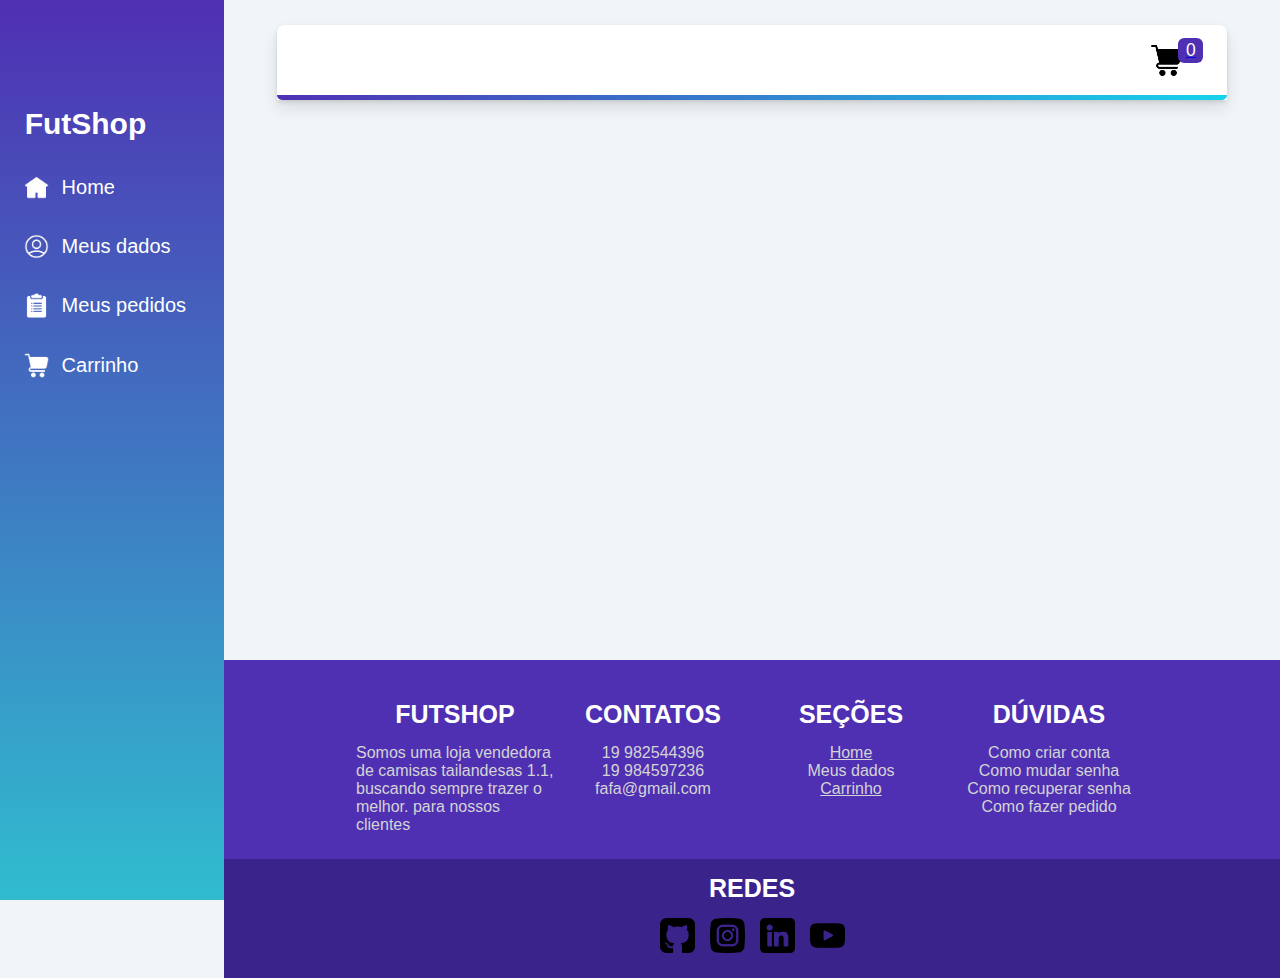
<file: src/main/resources/static/meusPedidos.html>
<!DOCTYPE html>
<html lang="en">
 <head>
    <meta charset="UTF-8">
    <meta http-equiv="X-UA-Compatible" content="IE=edge">
    <meta name="viewport" content="width=device-width, initial-scale=1.0">
    <title>Meus pedidos</title>

    <link rel="stylesheet" href="css/layout.css">
    <link rel="stylesheet" href="css/header-main-footer.css">
    <link rel="stylesheet" href="css/messageBox.css">
    <link rel="stylesheet" href="css/meusPedidos.css">

    <script
            src="https://code.jquery.com/jquery-3.6.1.min.js"
            integrity="sha256-o88AwQnZB+VDvE9tvIXrMQaPlFFSUTR+nldQm1LuPXQ="
            crossorigin="anonymous" defer>
    </script>
    <script src="js/geral.js" defer></script>
    <script src="js/pedidos.js" defer></script>
 </head>

 <body>
    <!--Barra de menu-->
    <input type="checkbox" class="input-menu" id="abrirMenu">
    <div class="sobreposicao-menu"></div>
    <nav class="container-menu">
        <div class="menu-login" id="nomeUsuario">
            <p class="usuario-logado" id="estadoUSuario"></p>
        </div>

        <header class="header-menu">FutShop</header>

        <div class="menu-links">
            <a class="item-menu" href="index.html">
                <div class="img-menu"><img src="icon/iconCasa.png" class="icon-menu"></div>
                <div class="texto-menu">Home</div>
            </a>

            <a class="item-menu" onclick="abrirMeusDados()">
                <div class="img-menu"><img src="icon/user-dados.png" class="icon-menu"></div>
                <div class="texto-menu">Meus dados</div>
            </a>

            <a class="item-menu" href="meusPedidos.html">
                <div class="img-menu"><img src="icon/pedido.png" class="icon-menu"></div>
                <div class="texto-menu">Meus pedidos</div>
            </a>

            <a class="item-menu" href="carrinho.html">
                <div class="img-menu"><img src="icon/carrinho-menu.png" class="icon-menu"></div>
                <div class="texto-menu">Carrinho</div>
            </a>
        </div>

        <div class="margem-sair">
            <label for="abrirMenu">
                <img src="icon/esconder.png" class="icon-fechar-menu">
            </label>
        </div>
    </nav>

    <!--Conteúdo-->
    <main class="container-conteudo">
        <header class="cabecalho">
            <nav class="nav-atalhos">
                <label for="abrirMenu" class="icon-abrir-menu">
                    <img src="icon/botao-de-menu-de-tres-linhas-horizontais.png" width="25px">
                </label>

                <a class="aCarrinho" href="carrinho.html">
                    <img src="icon/carrinho-carrinho.png" width="33px">
                    <p class="quantidade-carrinho" id="quantidade-carrinho">0</p>
                </a>
            </nav>
            <div class="margem"></div>
        </header>

        <div class="container-pedidos" id="containerPedido"></div>
    
        <footer class="rodape">
            <div class="div-info">
                <div class="info">
                    <header class="titulo">FutShop</header>
                    <p class="texto">Somos uma loja vendedora de camisas tailandesas 1.1, buscando sempre trazer o melhor. para nossos clientes</p>
                </div>
    
                <div class="info">
                    <header class="titulo">Contatos</header>
                    <p class="texto">19 982544396</p>
                    <p class="texto">19 984597236</p>
                    <p class="texto">fafa@gmail.com</p>
                </div>
    
                <div class="info">
                    <header class="titulo">Seções</header>
                    <a class="texto-1" href="index.html">Home</a>
                    <a class="texto-1" class="item-menu" onclick="abrirMeusDados()">Meus dados</a>
                    <a class="texto-1" href="carrinho.html">Carrinho</a>
                </div>
    
                <div class="info">
                    <header class="titulo">Dúvidas</header>
                    <p class="texto-1">Como criar conta</p>
                    <p class="texto-1">Como mudar senha</p>
                    <p class="texto-1">Como recuperar senha</p>
                    <p class="texto-1">Como fazer pedido</p>
                </div>
            </div>
            <div class="div-redes">
                <header class="titulo-1">Redes</header>
                <div class="div-imgs">
                    <img src="icon/github-icon.png" class="icon">
                    <img src="icon/instagram.png" class="icon">
                    <img src="icon/linkedin.png" class="icon">
                    <img src="icon/youtube.png" class="icon">
                </div>
            </div>
        </footer>
    </main>
 </body>
</html>
</file>
<file: src/main/resources/static/css/layout.css>
/*Templates*/
button{
    display: flex;
    align-items: center;
    justify-content: center;
    font: 15px calibri;
    font-weight: bold;
    color: white;
    background: rgb(94, 61, 202);
    border-radius: 6px;
    border: none;
    box-shadow: 0 2px 4px rgb(0 0 0 / 25%), 0 8px 16px rgb(0 0 0 / 25%);
    cursor: pointer;
}

button:hover{
    background: rgb(62, 38, 140);
}

.icon-abrir-menu, .icon-abrir-menu-md{
    width: 25px;
    height: 25px;
    cursor: pointer;
    display: none;
    z-index: 1;
}

.icon-abrir-menu-md{
    position: absolute;
    top: 15px;
    left: 15px;
}

.icon-fechar-menu{
    width: 25px;
    cursor: pointer;
    margin: 0 20px;
    display: none;
}

/*layout*/
body{
    margin: 0px;
    background: rgb(241, 245, 247);
    display: flex;
    min-height: 700px;
    max-height: 50000px;
}

.container-conteudo{
    height: 100%;
    width: 17.5%;
    display: flex;
    justify-content: center;
    align-items: center;
    flex-direction: column;
    margin-left: 17.5%;
    width: 82.5%;
}

.sobreposicao-menu{
    width: 100%;
    height: 1000px;
    position: fixed;
    z-index: 2;
    background: rgba(0, 0, 0, 0.468);
    left: -100%;
}

.container-menu{
    background-image: linear-gradient(to bottom, rgb(79, 48, 179), rgb(48, 188, 207));
    height: 100%;
    width: 17.5%;
    position: fixed;
    display: flex;
    flex-direction: column;
    align-items: center;
    justify-content: flex-start;
    z-index: 3;
}

.menu-links, .header-menu, .menu-login{
    width: 90%;
    height: 82.5%;
    display: flex;
    flex-direction: column;
    align-items: center;
    justify-content: flex-start;
}

.header-menu{
    height: 7.5%;
    width: 78%;
    color: rgb(255, 255, 255);
    font: 30px helvetica;
    font-weight: bold;
    flex-direction: row;
    justify-content: left;
    align-items: center;
}

.menu-login{
    width: 100%;
    height: 10%;
    justify-content: center;
    background: transparent;
}

.p-login-cadastro, .p-login-sair, .a-login-cadastro{
    font: 16px calibri;
    color: rgb(255, 255, 255);
    text-decoration: none;
}

.p-login-sair{
    display: none;
}

.a-login-cadastro{
    color: rgb(21, 205, 211);
    cursor: pointer;
    font-weight: bold;
}

.a-login-cadastro:hover{
    color: rgb(13, 125, 129);
}

.usuario-logado{
    color: rgb(21, 205, 211);
    font-family: helvetica;
    font-weight: bold;
}

.item-menu{
    width: 100%;
    height: 8%;
    display: flex;
    cursor: pointer;
    border-radius: 8px;
    text-decoration: none;
}

.item-menu:hover{
    background: rgb(42, 24, 103);
    width: 90%;
}

.img-menu, .texto-menu{
    width: 25%;
    height: 100%;
    display: flex;
    align-items: center;
    justify-content: center;
}

.texto-menu{
    width: 75%;
    justify-content: left;
    font: 20px 'Gill Sans', 'Gill Sans MT', Calibri, 'Trebuchet MS', sans-serif;
    color: white;
}

.icon-menu{
    width: 25px;
}

.input-menu{
    display: none;
}

.margem-sair{
    position: fixed;
    top: 50%;
    right: -20%;
}

@media screen and (max-width: 800px) {
    .input-menu[type = "checkbox"]:checked~.container-conteudo{
        position: fixed;
        height: auto;
    }

    .input-menu[type = "checkbox"]:checked~.sobreposicao-menu{transform: translateX(100%);}

    .input-menu[type = "checkbox"]:checked~.container-menu{
        transform: translateX(100%);
        transition: 0.8s;
    }

    .container-menu{
        width: 45%;
        left: -45%;
    }

    .container-conteudo{
        width: 100%;
        margin: 0;
    }

    .icon-abrir-menu, .icon-abrir-menu-md, .icon-fechar-menu{display: flex;}
    .icon-fechar-menu{margin-left: 50%;}
}

@media screen and (max-width: 500px) {
    .container-menu{
        width: 75%;
        left: -75%;
    }
}
</file>
<file: src/main/resources/static/css/header-main-footer.css>
/*------------------  Carrinho  --------------------*/
.cabecalho{
    width: 90%;
    height: auto;
    background: rgb(255, 255, 255);
    display: flex;
    flex-wrap: wrap;
    justify-content: center;
    box-shadow: 0 2px 4px rgb(0 0 0 / 10%), 0 8px 16px rgb(0 0 0 / 10%);
    margin-top: 25px;
    border-radius: 8px 8px 0 0;
    position: relative;
}

.nav-atalhos, .nav-pesquisa{
    width: 95%;
    height: 70px;
    display: flex;
    flex-direction: row-reverse;
    align-items: center;
    justify-content: space-between;
}

.nav-pesquisa{
    position: absolute;
    justify-content: left;
}

.linha{
    width: 40%;
    height: 40px;
    position: relative;
}

.input-pesquisar{
    width: 100%;
    height: 100%;
    border-radius: 8px;
    color: rgb(183, 181, 181);
    border: 1px solid rgb(211, 209, 209);
    padding-left: 7.5px;
}

.btn-pesquisa{
    top: 0;
    right: -10px;
    height: 100%;
    width: 50px;
    display: flex;
    align-items: center;
    justify-content: center;
    cursor: pointer;
    background: transparent;
    position: absolute;
    border: none;
}

.icon-lupa{
    width: 28px
}

.aCarrinho{
    display: flex;
    align-items: center;
    height: auto;
    border: 1px solid reds;
    cursor: pointer;
    position: relative;
    z-index: 1;
}

.quantidade-carrinho{
    width: 25px;
    height: 25px;
    display: flex;
    align-items: center;
    justify-content: center;
    background: rgb(79, 48, 179);
    font-family: Arial, Helvetica, sans-serif;
    font-size: 17.5px;
    color: #ffffff;
    margin: 0;
    margin-top: -20px;
    margin-left: -5px;
    border-radius: 25%;
}

.margem{
    height: 5px;
    width: 100%;
    background-image: linear-gradient(to right, rgb(79, 48, 179), rgb(23, 210, 235));
    border-radius: 0 0 8px 8px;
}

/*------------------  Footer  --------------------*/
.rodape{
    width: 100%;
    height: auto;
    background: rgb(79, 48, 179);
    display: flex;
    flex-direction: column;
    align-items: center;
    justify-content: space-between;
}

.div-info, .div-redes{
    width: 75%;
    display: flex;
    flex-wrap: wrap;
    margin: 25px 0;
}

.div-redes{
    width: 100%;
    background: rgb(59, 35, 140);
    height: 40%;
    margin: 0;
}

.info{
    width: 25%;
    height: 100%;
    display: flex;
    flex-direction: column;
    align-items: center;
}

.titulo, .titulo-1{
    width: 100%;
    display: flex;
    align-items: center;
    justify-content: center;
    font-family: Arial, Helvetica, sans-serif;
    font-size: 25px;
    font-weight: bold;
    color: white;
    text-transform: uppercase;
    margin: 15px 0;
}

.titulo-1{
    text-decoration: none;
}

.texto, .texto-1{
    width: auto;
    height: auto;
    font-size: 16px;
    font-family: 'Gill Sans', 'Gill Sans MT', Calibri, 'Trebuchet MS', sans-serif;
    color: rgb(212, 212, 212);
    margin: 0;
}

.texto-1{
    cursor: pointer;
}

.texto-1:hover{
    color: rgb(23, 210, 235);
}

.div-imgs{
    width: 100%;
    display: flex;
    align-items: center;
    justify-content: center;
    margin-bottom: 25px;
}

.icon{
    width: 35px;
    height: 35px;
    margin: 0px 7.5px;
}

.btn-menu{
    position: absolute;
    left: 0;
    display: none;
}

@media screen and (max-width: 800px) {

    .nav-atalhos{
        flex-direction: row;
    }

    .linha{
        width: 55%;
        left: 40px;
    }

    .info{
        width: 50%;
        margin-bottom: 25px;
    }
}

@media screen and (max-width: 500px) {
    .nav-atalhos, .nav-pesquisa{
        width: 90%;
        height: 60px;
    }

    .nav-pesquisa{
        position: initial;
        height: 50px;
    }

    .linha{
        width: 95%;
        top: -10px;
        left: 0;
    }

    .info{width: 100%;}
}
</file>
<file: src/main/resources/static/css/index.css>
body{
    padding: 0;
    margin: 0;
}

.container-sections{
    width: 90%;
    min-height: 530px;
    height: auto;
    display: flex;
    flex-direction: column;
    align-items: center;
    margin: 30px 0;
}

.header-produto, .section-produto, .section-propaganda{
    width: 100%;
    display: flex;
    align-items: center;
    justify-content: left;
    flex-wrap: wrap;
}

.section-propaganda{
    width: auto;
}

.texto-titulo-section{
    color: #222;
    font-family: Arial, Helvetica, sans-serif;
    font-weight: bold;
    text-transform: uppercase;
    font-size: 22px;
}

.btn-limpar-pesquisa{
    width: 150px;
    height: 40px;
}

.texto-titulo-section, .btn-limpar-pesquisa{
    margin: 20px 1%;
}

.img-propaganda{
    width: 100%;
    margin-bottom: 3%;
}

.produto{
    width: 22%;
    margin: 0 1% 1% 1.5%;
    height:  425px;
    display: flex;
    flex-direction: column;
    align-items: center;
    background: white;
    border: 1px solid rgb(228, 225, 225);
    box-shadow: 0 2px 4px rgb(0 0 0 / 10%), 0 8px 16px rgb(0 0 0 / 10%);
    border-radius: 8px;
    cursor: pointer;
    text-decoration: none;
}

.produto:hover{
    border: 1px solid rgb(79, 48, 179);
}

.link{
    height: 90%;
    width: 100%;
    display: flex;
    flex-direction: column;
    align-items: center;
    text-decoration: none;
}

.promo-produto, .img-produto, .desc-produto, .valor-produto, .adciona-carrinho{
    width: 85%;
    height: 10%;
    display: flex;
    align-items: center;
}

.numero-promo, .texto-promo{
    color: #222;
    font-family: Arial, Helvetica, sans-serif;
    font-weight: bold;
    text-transform: uppercase;
    font-size: 18px;
    color: #00a000;
}

.texto-promo{
    margin-left: 5px;
    color: #222222;
}

.img-produto{
    justify-content: center;
    width: 90%;
    height: 57.5%;
}

.desc-produto{
    height: 20%;
    overflow: hidden;
    font: 15px "Open Sans",Arial,Helvetica,sans-serif;
    text-transform: capitalize;
    color: rgb(37, 36, 36);
    text-align: left;
}

.valor-produto{
    height: 12.5%;
    flex-direction: column;
    align-items: flex-start;
}

.valor-base, .valor-desconto, .base{
    margin: 0;
    display: flex;
    font: 14px calibri;
    color: rgb(115, 115, 115);
}

.valor-base{text-decoration:line-through;}

.valor-desconto{
    font: 20px "Open Sans",Arial,Helvetica,sans-serif;
    letter-spacing: -1px;
    color: #00a000;
    font-weight: bold;
}

.adciona-carrinho{
    width: 100%;
    background: #00a000;
    height: 10%;
    justify-content: center;
    font: 13px cambria;
    color: white;
    text-transform: uppercase;
    border-radius: 0 0 8px 8px;
    cursor: pointer;
    border: none;
}

.adciona-carrinho:hover{
    background: rgb(3, 114, 3);
}


@media screen and (max-width: 1000px) {
    .section-produto{
        justify-content: space-between;
    }

    .texto-titulo-section, .btn-limpar-pesquisa{
        margin: 20px 0;
    }

    .produto{
        width: 47%;
        margin: 0 0 5%;
    }
}

@media screen and (max-width: 500px) {
    .produto{width: 100%; margin: 0 0 10%;}
}
</file>
<file: src/main/resources/static/css/formularios.css>
/*Universal*/
.icon-esconder{
    width: 20px;
    margin-right: 15px;
    cursor: pointer;
}

.icon-input{
    width: 25px;
    position: absolute;
    top: 55%;
    transform: translateY(-50%);
    right: 10px;
    cursor: pointer;
}

/*---------- Container Cadastro ---------*/
.container-cadastro{
    width: 100%;
    height: 100%;
    background: rgba(0, 0, 0, 0.5);
    display: flex;
    align-items: center;
    justify-content: center;
    position: fixed;
    opacity: 0;
    z-index: -1;
}

.container-cadastro.ativo{
    opacity: 1;
    z-index: 3;
}

.form-cadastro{
    width: 600px;
    height: 375px;
    display: flex;
    flex-direction: column;
    justify-content: center;
    align-items: center;
    background: white;
    border-radius: 7.5px;
    box-shadow: 0 2px 4px rgb(0 0 0 / 25%), 0 8px 16px rgb(0 0 0 / 25%);
}

.cadastro-titulo, .step, .footer-form-cadastro{
    width: 100%;
    height: 10%;
    display: flex;
    align-items: center;
    justify-content: left;
}

.cadastro-titulo{
    justify-content: space-between;
    margin-bottom: 20px;
}

.step{
    width: 95%;
    height: 100%;
    display: flex;
    flex-wrap: wrap;
    align-items: center;
}

.footer-form-cadastro{
    width: 90%;
    height: 20%;
}

.cadastro-titulo-texto{
    margin-left: 25px;
    font: 17.5px calibri;
    font-weight: bold;
    color: rgb(57, 57, 57);
}

.divisor, .divisor-1, .divisor-2{
    width: auto;
    height: 20%;
    display: flex;
    flex-direction: column;
    margin-left: 25px;
}

.label-form-cadastro{
    font: 15px calibri;
    margin-bottom: 2.5px;
    color: rgb(92, 91, 91);
}

.input-form-cadastro-1, .input-form-cadastro-2, .input-form-cadastro-3,
.input-form-cadastro-4, .input-form-cadastro-senha, .linha-senha-cadastro, .linha-cep{
    width: 300px;
    height: 50%;
    border-radius: 6px;
    padding-left: 10px;
    cursor: pointer;
    color: rgb(108, 108, 108);
    border: 1px solid rgb(237, 237, 237);
    background: rgba(123, 0, 238, 0.085);
}

.input-form-cadastro-2{
    width: 165px;
}

.input-form-cadastro-3{
    width: 100px;
}

.input-form-cadastro-4{
    height: 100%;
    width: 175px;
}

input:hover{
    border: 1px solid rgb(87, 14, 189);
}

.linha-senha-cadastro{
    background: transparent;
    position: relative;
}

.input-form-cadastro-senha{
    width: 100%;
    height: 100%;
    margin-left: -10px;
}

.linha-cep{
    display: flex;
    width: auto;
    position: relative;
    padding-left: 0px;
    background: transparent;
}

.btn-cadastro{
    background: green;
    width: 25%;
    height: 55%;
    margin-left: 25px;
}

.btn-cadastro:hover{background: rgb(2, 95, 2);}

.btn-voltar{
    width: 20%;
    height: 55%;
    margin-left: 25px;
}

.btn-limpar{
    width: 30px;
    height: 30px;
}

.btn-cep{
    width: 35%;
    height: 100%;
    position: absolute;
    top: 55%;
    right:  0;
    transform: translateY(-50%);
    border-radius: 0 6px 6px 0;
}


/* ----------- Form Login ------------------ */
.container-login{
    width: 100%;
    height: 100%;
    background: rgba(0, 0, 0, 0.405);
    display: flex;
    align-items: center;
    justify-content: center;
    position: fixed;
    opacity: 0;
    z-index: -1;
}

.container-login.ativo{
    opacity: 1;
    z-index: 3;
}

.form-login{
    width: 275px;
    height: 220px;
    display: flex;
    flex-direction: column;
    justify-content: space-evenly;
    align-items: center;
    background: white;
    border-radius: 10px;
    box-shadow: 0 2px 4px rgb(0 0 0 / 30%), 0 8px 16px rgb(0 0 0 / 30%);
}

.div-form-login, .footer-form-login{
    width: 85%;
    height: 45%;
    display: flex;
    flex-direction: column;
    justify-content: space-between;

}

.footer-form-login{
    height: 17.5%;
}


.label-form-login{
    position: absolute;
    font: 15px calibri;
    color: rgb(67, 67, 67);
    left: 15px;
    top: 5px;
}

.linha-login{
    width: 100%;
    height: 40%;
    position: relative;
}

.input-form-login{
    width: 95%;
    height: 100%;
    padding-left: 10px;
    border-radius: 6px;
    cursor: pointer;
    color: rgb(108, 108, 108);
    border: 1px solid rgb(237, 237, 237);
    background: rgba(123, 0, 238, 0.085);
}

.input-form-login:hover{
    border: 1px solid rgb(123, 0, 238);
}

.btn-login{
    width: 100%;
    height: 100%;
    background: rgb(123, 0, 238);
    color: white;
    border-radius: 6px;
    cursor: pointer;
    border: none;
    font: 17.5px calibri;
    font-weight: bold;
}

.btn-login:hover{
    background: rgb(92, 4, 173);
}



@media screen and (max-width: 800px) {
    .icon-esconder{
        margin-bottom: 10px;
        margin-left: 82%;
    }

    .container-cadastro, .container-login{
        flex-direction: column;
    }

    .form-cadastro{
        height: 550px;
        width: 85%;
    }

    .step{
        align-items: center;
    }

    .footer-form-cadastro{height: 15%;}

    .cadastro-titulo{
        width: 90%;
        margin: 0;
    }

    .cadastro-titulo-texto{margin: 0;}

    .step{
        justify-content: space-evenly;
        height: 100%;
        width: 100%;
    }

    .label-form-cadastro{margin: 0;}

    .divisor, .divisor-1, .divisor-2{
        width: 45%;
        margin: 0;
        height: auto;
        margin-bottom: auto;
    }

    .input-form-cadastro-1, .input-form-cadastro-2,
    .input-form-cadastro-3, .input-form-cadastro-4, .linha-senha-cadastro{
        width: 93%;
        height: 40px;
    }

    .btn-cadastro, .btn-voltar{
        width: 60%;
        height: 50%;
        margin-left: 0;
        margin-right: 8px;
    }

    .btn-voltar{
        width: 30%;
    }

    .icon-input{
        width: 22px;
    }
}

@media screen and (max-width: 450px) {
    .divisor, .divisor-1, .divisor-2{
        width: 90%;
    }

    .divisor-1{width: 30%;}

    .divisor-2{width: 48%;}

    .form-login{width: 330px; height: 230px;}
}
</file>
<file: src/main/resources/static/css/messageBox.css>
.esconderMessageBox{
    width: 100%;
    height: 100%;
    background: rgba(0, 0, 0, 0.3);
    position: fixed;
    z-index: -1;
    opacity: 0;
    display: flex;
    justify-content: center;
    margin: 0;
}

.esconderMessageBox.ativo{
    opacity: 1;
    z-index: 5;
}

.message-box{
    position: absolute;
    width: 200px;
    background: #fff;
    border-radius: 6px;
    display: flex;
    flex-direction: column;
    top: -200px;
    align-items: center;
    transition: 1.25s;
}

.texto-message-box{
    width: 80%;
    font-family: 'Gill Sans', 'Gill Sans MT', Calibri, 'Trebuchet MS', sans-serif;
    font-size: 15px;
    color: rgb(52, 50, 50);
    margin: 15px 0;
}

.footer-message-box{
    width: 85%;
    height: auto;
    display: flex;
    justify-content: left;
}

.btn-message-box{
    width: 100%;
    height: 40px;
    margin-bottom: 15px;
    font-size: 17.5px;
}

@media screen and (max-width: 500px) {
    .message-box{width: 250px;}

    .texto-message-box{font-size: 17.5px;}
}
</file>
<file: src/main/resources/static/css/carrinho.css>
.container-carrinho{
    width: 90%;
    min-height: 650px;
    height: auto;
    display: flex;
    align-items: center;
    justify-content: center;
}

.div-carrinho{
    width: 67.5%;
    height: auto;
    display: flex;
    flex-direction: column;
    align-items: center;
    background: white;
    box-shadow: 0 2px 4px rgb(0 0 0 / 20%), 0 8px 16px rgb(0 0 0 / 20%);
    border-radius: 15px;
    margin: 35px 0;
}

.header-carrinho, .itens-carrinho, .valor-carrinho{
    width: 90%;
    height: inherit;
    display: flex;
    align-items: center;
    justify-content: left;
    margin: 25px 0;
    position: relative;
}

.header-carrinho{justify-content: space-between;}

.itens-carrinho{
    flex-direction: column;
    margin: 0;
}

.valor-carrinho{justify-content: right;}

.part-header-1, .part-header-2{
    display: flex;
    align-items: center;
}

/*--- Header ---*/
.titulo-carrinho{
    font: 25px calibri;
    color: rgb(94, 61, 202);
    margin: 0;
    margin-left: 5px;
    font-weight: bold;
}

.icon-carrinho{
    width: 36px;
}

.btn-excluir{
    width: 35px;
    height: 35px;
    display: flex;
    align-items: center;
    justify-content: center;
    background: rgb(94, 61, 202);
    font: 18px impact;
    font-weight: bold;
    color: white;
    border-radius: 6px;
    border: none;
    cursor: pointer;
    box-shadow: 0 2px 4px rgb(0 0 0 / 25%), 0 8px 16px rgb(0 0 0 / 25%);
}

.btn-excluir:hover{
    background: rgb(54, 32, 127);
}


/* --- itens carrinho --*/
.linha-principal, .linha-carrinho{
    width: 100%;
    height: 35px;
    margin: 0;
    display: flex;
    color: rgb(128, 127, 127);
}

.linha-principal{
    font-weight: bold;
}

.linha-carrinho{
    height: 85px;
    flex-wrap: wrap;
    background: rgb(237, 228, 252);
}

.coluna-principal-1, .coluna-principal-2, .coluna-principal-3, .coluna-principal-4,
.coluna-1, .coluna-2, .coluna-3, .coluna-4{
    height: 100%;
    width: 50%;
    display: flex;
    align-items: center;
    justify-content: left;
    font: 16.5px Calibri;
    color: inherit;
    font-weight: inherit;
}

/*Colunas*/
.coluna-principal-2, .coluna-2{width: 20%;    }
.coluna-principal-3, .coluna-principal-4, .coluna-3, .coluna-4{width: 14%;}

.coluna-3, .coluna-4{color: rgb(30, 177, 111);}

.coluna-1{justify-content: space-around;}
.coluna-2{display: flex;}

.img-carrinho, .desc-carrinho{
    height: 100%;
    width: 25%;
    display: flex;
    align-items: center;
    justify-content: center;
}

.desc-carrinho{width: 60%;}
.imgs-carrinho{height: 80%;}

.texto-quantidade-carrinho, .btns-quantidade-carrinho{
    width: 20%;
    height: 100%;
    display: flex;
    align-items: center;
    justify-content: left;
    font-weight: bold;
}

.btns-quantidade-carrinho{
    width: 80%;
}

.btn-quantidade{
    width: 30px;
    height: 30px;
    display: flex;
    align-items: center;
    justify-content: center;
    font: 15px impact;
    font-weight: bold;
    background: rgb(94, 61, 202);
    color: white;
    border: none;
    border-radius: 6px;
    cursor: pointer;
    margin-left: 7.5px;
    box-shadow: 0 2px 4px rgb(0 0 0 / 25%), 0 8px 16px rgb(0 0 0 / 25%);
}

.btn-quantidade:hover{
    background: rgb(54, 32, 127);
}

/*--- PAgamento ---*/
.pagamento{
    width: auto;
    height: 100%;
}

.part-footer-1, .part-footer-2{
    height: auto;
    width: auto;
    display: flex;
    justify-content: center;
    margin: 0;
}

.texto-carrinho, .total-carrinho{
    margin: 0;
    font: 16px calibri;
    font-weight: bold;
    color: rgb(138, 136, 136);
    display: flex;
}

.total-carrinho{
    margin-left: 4px;
    color: rgb(37, 185, 118);
}

.btn-carrinho, .btn-pedido{
    width: 130px;
    height: 40px;
    background: green;
    display: flex;
    align-items: center;
    justify-content: center;
    font: 15px calibri;
    color: white;
    border: none;
    border-radius: 6px;
    cursor: pointer;
    margin-top: 7.5px;
    box-shadow: 0 2px 4px rgb(0 0 0 / 25%), 0 8px 16px rgb(0 0 0 / 25%);
}

.btn-carrinho:hover, .btn-pedido:hover{
    background: rgb(1, 83, 1);
}

/*Resumo pedido*/
.esconder-pedido{
    width: 100%;
    height: 100%;
    background: rgba(0, 0, 0, 0.3);
    position: fixed;
    display: flex;
    align-items: center;
    justify-content: center;
    opacity: 0;
    z-index: -1;
}

.esconder-pedido.ativo{
    opacity: 1;
    z-index: 4;
}

.resumo-pedido{
    width: 300px;
    height: auto;
    background: white;
    border-radius: 6px;
    display: flex;
    align-items: center;
    justify-content: center;
}

.margem-pedido{
    width: 85%;
    margin: 20px 0;
}

.divisor-pedido, .divisor-pedido-btn{
    width: 100%;
    height: auto;
    display: flex;
    flex-direction: column;
    margin-bottom: 20px;
}

.divisor-pedido-btn{align-items: flex-end; margin: 0;}

.subtitulo-pedido, .endereco{
    margin-bottom: 5px;
    font-family: 'Gill Sans', 'Gill Sans MT', Calibri, 'Trebuchet MS', sans-serif;
    font-size: 15px;
    font-weight: bold;
    color: rgb(86, 86, 86);
}

.endereco{
    margin: 0;
    font-weight:initial;
}

.select-pedido{
    width: 100%;
    height: 40px;
    border-radius: 6px;
    font-family: 'Gill Sans', 'Gill Sans MT', Calibri, 'Trebuchet MS', sans-serif;
    border: 1px solid silver;
}

.btn-confirmar-pedido{
    height: 40px;
}

.icon-esconder-pedido{
    width: 20px;
    margin-right: 5%;
}

@media screen and (max-width: 1000px) {
    .container-carrinho{min-height: 750px;}

    .div-carrinho{
        width: 100%;
        margin: 50px 0;
    }
}

@media screen and (max-width: 600px) {
    .icon-carrinho{
        height: 35px;
    }
    
    .titulo-carrinho{
        font-size: 18px;
    }

    .btn-excluir{
        width: 30px;
        height: 30px;
    }

    .linha-principal{
        display: none;
    }

    .linha-carrinho{
        height: 170px;
    }

    .coluna-1{
        width: 100%;
        height: 50%;
    }

    .coluna-2, .coluna-3, .coluna-4{
        justify-content: center;
        width: 32%;
        height: 50%;
    }

    .texto-quantidade-carrinho{
        justify-content: right;
    }

    .btns-quantidade-carrinho{
        justify-content: center;
    }

    .esconder-pedido{flex-direction: column;}

    .icon-esconder-pedido{
        margin-left: 85%;
        margin-bottom: 10px;
        margin-top: -100px;
    }

    .resumo-pedido{
        width: 85%;
    }
}
</file>
<file: src/main/resources/static/css/detalhePedido.css>
.container-detalhe-pedidos{
    width: 90%;
    display: flex;
    flex-wrap: wrap;
    justify-content: left;
    height: auto;
    margin: 40px 0;
}

.detalhe-pedido{
    width: 100%;
    height: auto;
    display: flex;
    justify-content: center;
    background: white;
    box-shadow: 0 2px 4px rgb(0 0 0 / 15%), 0 8px 16px rgb(0 0 0 / 15%);
    border-radius: 10px;
}

.margem-detalhe-pedido{
    margin: 30px 0 20px 0;
    width: 92.5%;
    height: auto;
    display: flex;
}

.info-usuario-pedido, .info-itens-pedido{
    width: 30%;
}

.info-usuario-pedido{height: auto;}

.info-itens-pedido{
    width: 70%;
    display: flex;
    flex-direction: column;
}

.subtitulo-detalhe-pedido, .texto-detalhe-pedido{
    font-family: 'Gill Sans', 'Gill Sans MT', Calibri, 'Trebuchet MS', sans-serif;
    font-size: 15px;
    margin: 0;
}

.subtitulo-detalhe-pedido{
    font-weight: bold;
    color: rgb(70, 0, 128);
}

.texto-detalhe-pedido{
    color: rgb(84, 84, 84);
    margin-bottom: 10px;
    width: 80%;
}


.linha-principal, .linha-item{
    width: 100%;
    font-size: 15px;
    font-family: 'Gill Sans', 'Gill Sans MT', Calibri, 'Trebuchet MS', sans-serif;
    margin: 0;
    display: flex;
    color: rgb(70, 0, 128);
}

.linha-principal{
    font-weight: bold;
}

.linha-item{
    height: auto;
    flex-wrap: wrap;
    color: rgb(128, 127, 127);
    background: rgb(237, 228, 252);
}

.coluna-principal-1, .coluna-principal-2, .coluna-principal-3, .coluna-principal-4,
.coluna-1, .coluna-2, .coluna-3, .coluna-4{
    height: auto;
    width: 55%;
    display: flex;
    align-items: center;
    justify-content: left;
    color: inherit;
    font-weight: inherit;

}

/*Colunas*/
.coluna-principal-2, .coluna-2{width: 10%;}
.coluna-principal-3, .coluna-principal-4, .coluna-3, .coluna-4{width: 16.5%;}

.coluna-3, .coluna-4{color: rgb(30, 177, 111); font-weight: bold;}

.coluna-1{justify-content: left;}
.coluna-2{display: flex;}

.img-item, .desc-item{
    width: 30%;
    display: flex;
    align-items: center;
    justify-content: center;
}

.imgs-item{
    height: 60px;
}

.desc-item{width: 65%;}

.texto-quantidade-item{
    width: 20%;
    display: flex;
    align-items: center;
    justify-content: left;
    font-weight: bold;
}

.linha-item:nth-child(2){padding-top: 15px; margin-top: 15px}
.coluna-1, .coluna-2, .coluna-3, .coluna-4{margin-bottom: 15px;}


@media screen and (max-width: 1000px) {
    .coluna-1{margin: 0;}
    .coluna-2, .coluna-3, .coluna-4{margin: 15px 0;}

    .info-usuario-pedido, .info-itens-pedido{width: 40%;}
    .info-itens-pedido{width: 60%;}

    .linha-principal{display: none;}

    .img-item{width: 30%;}
    .desc-item{width: 65%;}

    .coluna-1{
        width: 100%;
    }

    .coluna-2, .coluna-3, .coluna-4{
        justify-content: center;
        width: 30%;
    }

    .coluna-3, .coluna-4{justify-content: left; width: 35%;}
    .coluna-4{width: 10%;}
}

@media screen and (max-width: 500px) {
    .margem-detalhe-pedido{
        flex-direction: column;
        width: 85%;
        margin: 30px 0;
    }

    .info-usuario-pedido, .info-itens-pedido{
        width: 100%;
    }
}
</file>
<file: src/main/resources/static/css/detalhes.css>
.container-detalhes{
    width: 100%;
    min-height: 575px;
    height: auto;
    display: flex;
    align-items: center;
    justify-content: center;
}

.detalhes{
    width: 75%;
    background: #fff;
    border-radius: 8px;
    display: flex;
    box-shadow: 0 2px 4px rgb(0 0 0 / 25%), 0 8px 16px rgb(0 0 0 / 25%);
}

.detalhes-img, .detalhes-info{
    width: 50%;
    display: flex;
    align-items: center;
    justify-content: center;
    border-radius: 6px;
}

.detalhes-info{
    background: rgb(79, 48, 179);
    flex-direction: column;
    border-radius: 0 6px 6px 0;
}

.margem-img, .margem-info{
    width: 80%;
    margin: 10% 0;
    display: flex;
    flex-direction: column;
    align-items: center;
    justify-content: center;
}

.img{width: 100%;}

.linha-numeros, .linha-descricao, .linha-tamanhos, .linha-valor, .linha-button{
    width: 100%;
    display: flex;
    align-items: center;
    justify-content: left;
    margin: 12.5px 0;
}

.linha-valor{flex-direction: column; align-items: flex-start;}

.detalhes-promocao, .detalhes-estoque{
    width: 50%;
    height: 100%;
    display: flex;
    flex-direction: column;
    align-items: flex-start;
    justify-content: left;
}

.detalhes-estoque{align-items: flex-end;}

.display-numeros{
    width: 95%;
    height: 40px;
    display: flex;
    align-items: center;
    justify-content: center;
    font: 20px helvetica;
    font-weight: bold;
    text-shadow: 0 0 25px #fff, 0 0 18px #fff;
    color: rgb(255, 255, 255);
    background: rgb(51, 33, 111);
    border-radius: 5px;
    box-shadow: 0 2px 4px rgb(0 0 0 / 10%), 0 8px 16px rgb(0 0 0 / 10%);
}

.texto-numeros, .texto-descricao, .base, .valor-base, .valor-desconto{
    width: 95%;
    display: flex;
    align-items: center;
    justify-content: left;
    font: 17.5px calibri;
    font-family: 'Gill Sans', 'Gill Sans MT', Calibri, 'Trebuchet MS', sans-serif;
    font-weight: bold;
    color: rgb(255, 255, 255);
    margin: 0;
}

.texto-numeros{margin-top: 5px; justify-content: center;}

.texto-descricao{font-weight: normal;}

.base, .valor-base{
    width: auto;
    font: 14px calibri;
    color: rgb(200, 199, 199);
}

.valor-base{text-decoration:line-through;}
.valor-desconto{
    color: rgb(3, 208, 71);
    font-size: 20px;
    font-weight: bold;
}

.button-adcionar{
    width: 100%;
    height: 40px;
    background: green;
    color: white;
}

.button-adcionar:hover{
    background: rgb(1, 106, 1);
}

@media screen and (max-width: 650px) {
    .detalhes{
        width: 90%;
        flex-wrap: wrap;
        margin: 40px 0;
    }

    .detalhes-img, .detalhes-info{width: 100%;}

    .detalhes-img{
        height: 250px;
        border-radius: 6px 6px 0 0;
    }

    .detalhes-info{
        border-radius: 0 0 6px 6px;
        box-shadow: 0 2px 4px rgb(0 0 0 / 25%), 0 8px 16px rgb(0 0 0 / 25%);
    }

    .margem-img{width: 100%; height: 100%;}

    .img{height: 90%; width: initial;}
}
</file>
<file: src/main/resources/static/css/menuGestao.css>
.formCadastro{
    width: 450px;
    height: 400px;
    display: flex;
    align-items: center;
    justify-content: center;
    flex-wrap: wrap;
    border: 1px solid rgb(227, 226, 226);
    box-shadow: 0 2px 4px rgb(0 0 0 / 20%), 0 8px 16px rgb(0 0 0 / 20%);
    border-radius: 10px;
}

.divisor, .divisor-2{
    height: 25%;
    display: flex;
    position: relative;
    flex-direction: column;
    align-items: center;
    width: 45%;
}

.divisor-2{
    height: 25%;
    display: flex;
    align-items: center;
    justify-content: center;
}

input, select{
    width: 80%;
    height: 30px;
    position: absolute;
    top: 25px;
    border-radius: 6px;
    border: 1px solid rgb(179, 179, 179);
    cursor: pointer;
}

label{
    position: absolute;
    left: 20px;
}

button, a, .voltar{
    width: 60%;
    height: 35px;
    margin-bottom: 5px;
    display: flex;
    align-items: center;
    justify-content: center;
    border: none;
    border-radius: 6px;
    background: green;
    color: white;
    cursor: pointer;
}

button:hover, a:hover, .voltar:hover{
    background: rgb(4, 80, 4);
}

.voltar{
    position: absolute;
    top: 10px;
    left: 10px;
    width: 50px;
    text-decoration: none;
}
</file>
<file: src/main/resources/static/css/meusDados.css>
.container-dados{
    min-height: 700px;
    height: auto;
    width: 100%;
    display: flex;
    align-items: center;
    justify-content: center;
}

.dados{
    width: 80%;
    height: auto;
    display: flex;
    flex-direction: column;
    margin: 30px 0;
}

.info-dados{
    height: auto;
    display: flex;
    justify-content: center;
    flex-wrap: wrap;
    background: white;
    box-shadow: 0 2px 4px rgb(0 0 0 / 25%), 0 8px 16px rgb(0 0 0 / 25%);
}

.titulo-dados, .botoes-dados, .info-dados-pessoal, .info-dados-endereco{
    width: 100%;
    height: auto;
    display: flex;
    flex-direction: column;
}

.titulo-dados{
    background-image: linear-gradient(to right, rgb(79, 48, 179), rgb(23, 210, 235));
    align-items: center;
    justify-content: center;
    position: relative;
}

.info-dados-pessoal, .info-dados-endereco{
    width: 49%;
    align-items: flex-end;
}

.info-dados-endereco{align-items: flex-start;}

.botoes-dados{
    width: 78.5%;
    flex-direction: row;
    flex-wrap: wrap;
    justify-content: left;
    margin: 20px 0;
}

/*Part titulo*/
.icon-perfil{
    width: 125px;
    margin: 20px 0;
}

.nome-usuario{
    font: 20px helvetica;
    color: white;
    text-transform: uppercase;
    font-weight: bold;
    margin: 0;
    margin-bottom: 10px;
}

/*Parte dados*/
.tipo-dados, .conteudo{
    width: 80%;
    display: flex;
    flex-direction: column;
}

.tipo-dados{
    align-items: center;
    justify-content: center;
    align-items: flex-start;
    font: 17.5px calibri;
    color: black;
    font-weight: bold;
    margin: 25px 0;
}

.linha-dados{
    width: 100%;
    height: auto;
    margin-bottom: 10px;
}

.subtitulo-dados, .texto-dados{
    font: 15px calibri;
    color: rgb(79, 48, 179);
    margin: 0;
}

.texto-dados{
    color: rgb(83, 83, 83);
}

/*Parte botões*/
.btn-dados{
    width: 25%;
    height: 40px;
    margin-right: 15px;
}

@media screen and (max-width: 800px) {
    .dados{
        width: 100%;
        margin: 0px;
    }

    .info-dados-pessoal, .info-dados-endereco{
        width: 100%;
        align-items: center;
    }

    .tipo-dados{
        align-items: center;
    }

    .btn-dados{
        width: 100%;
        margin: 15px 0 0 0;
    }
}
</file>
<file: src/main/resources/static/css/meusPedidos.css>
.container-pedidos{
    width: 90%;
    display: flex;
    flex-wrap: wrap;
    justify-content: left;
    min-height: 500px;
    height: auto;
    margin-top: 20px;
    margin-bottom: 40px;
}

.pedido{
    display: flex;
    align-items: center;
    justify-content: center;
    width: 31%;
    margin-top: 20px;
    margin-left: 3.5%;
    height: 275px;
    background: white;
    box-shadow: 0 2px 4px rgb(0 0 0 / 15%), 0 8px 16px rgb(0 0 0 / 15%);
    border-radius: 6px;
}

.pedido:nth-child(3n + 1){margin-left: 0;}

.margem-pedidos{
    width: 85%;
    height: 85%;
    display: flex;
    flex-direction: column;
    align-items: flex-start;
    justify-content: flex-start;
}

.tit, .tet, .tet-status{
    font-family: 'Gill Sans', 'Gill Sans MT', Calibri, 'Trebuchet MS', sans-serif;
    font-size: 15px;
    margin: 0;
}

.tit{
    font-weight: bold;
    color: rgb(70, 0, 128);
}

.tet{
    color: rgb(84, 84, 84);
    margin-bottom: auto;
}

.tet-status{
    margin-bottom: auto;
    font-weight: bold;
}

.a{
    width: 100%;
    margin: 0;
}

.btn-pedidos{
    width: 100%;
    height: 40px;
}

@media screen and (max-width: 800px) {
    .container-pedidos{
        justify-content: space-between;
    }

    .pedido{
        margin-right: 0;
        margin-left: 0px;
        width: 47.5%;
    }
}

@media screen and (max-width: 500px) {
    .container-pedidos{
        justify-content: space-between;
        min-height: 700px;
    }

    .pedido{
        width: 100%;
        height: 300px;
    }
}
</file>
